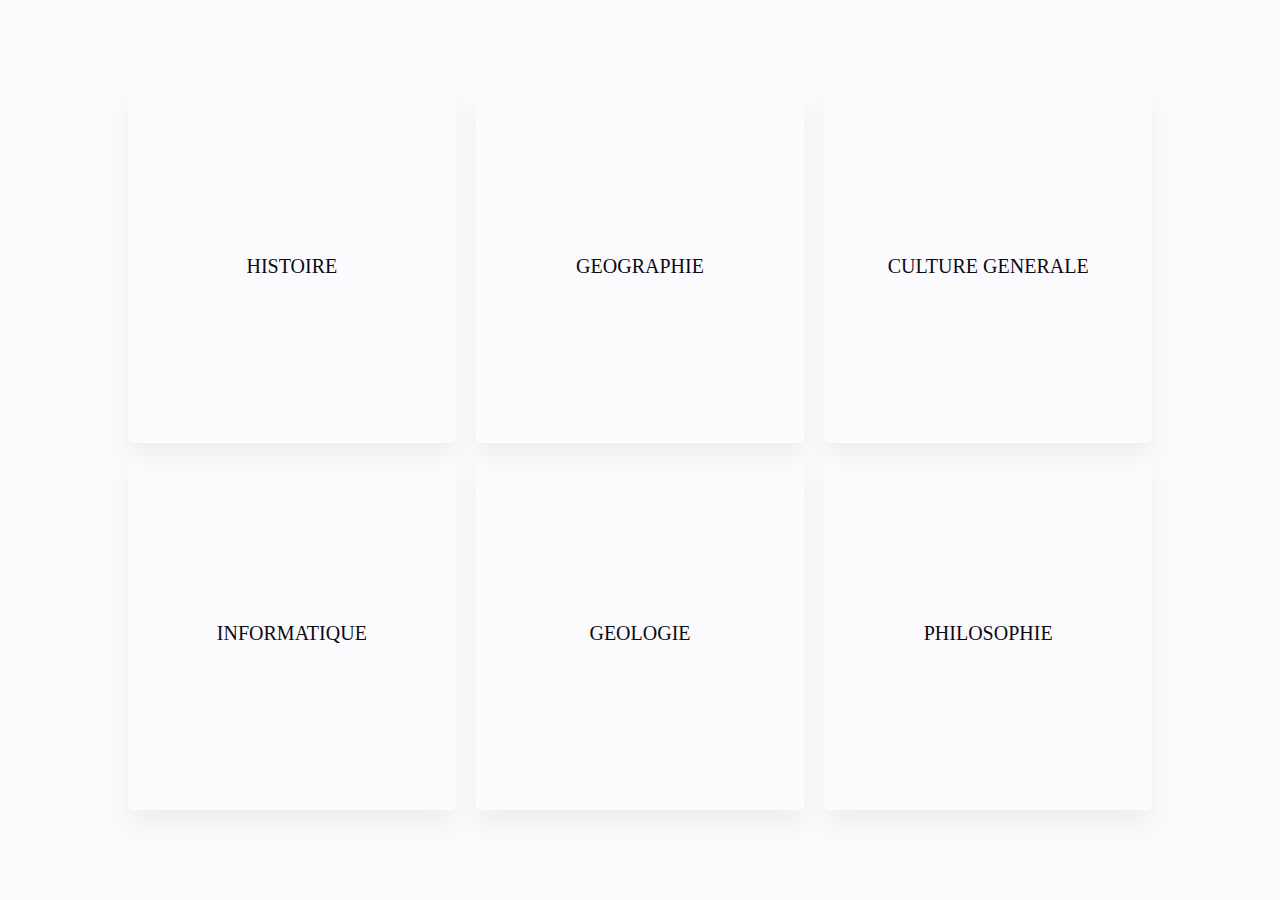
<file: Quiz-js-Advanced-main/Quiz-js-Advanced-main/ChoixQuiz/index.html>
<!DOCTYPE html>
<html lang="en">
<head>
    <meta charset="UTF-8">
    <meta name="viewport" content="width=device-width, initial-scale=1.0">

    <title>choixQuiz</title>

    <!-- Liens vers les styles -> Utilisation du css -->
    <link rel="stylesheet" href="./styles/style.css">
    <link rel="stylesheet" href="./styles/responsive.css">


    <!--font family-->
    <link rel="import" href="https://www.frontendmentor.io/pro?ref=style-guide">
    <link rel="preconnect" href="https://fonts.googleapis.com">
    <link rel="preconnect" href="https://fonts.gstatic.com" crossorigin>

</head>
<!-- Corps du site web (Ce qui apparait sur la page)-->
<body>
    <div class="choixQuiz" id="Quiz">
        <div class="gridElement">
            <span id="histoire"><a href="../histoireQuiz/index.html">HISTOIRE</a></span>
        </div>
        <div class="gridElement">
            <span><a href="../geographieQuiz/index.html">GEOGRAPHIE</a></span>
        </div>
        <div class="gridElement">
            <span><a href="../cultureGeneraleQuiz/index.html">CULTURE GENERALE</a></span>
        </div>
        <div class="gridElement">
            <span><a href="../informatiqueQuiz/index.html">INFORMATIQUE</a></span>
        </div>
        <div class="gridElement">
            <span><a href="../geologieQuiz/index.html">GEOLOGIE</a></span>
        </div>
        <div class="gridElement">
            <span><a href="../philosophiequiz/index.html">PHILOSOPHIE</a></span>
        </div>
    </div>
</body>
</html>
</file>
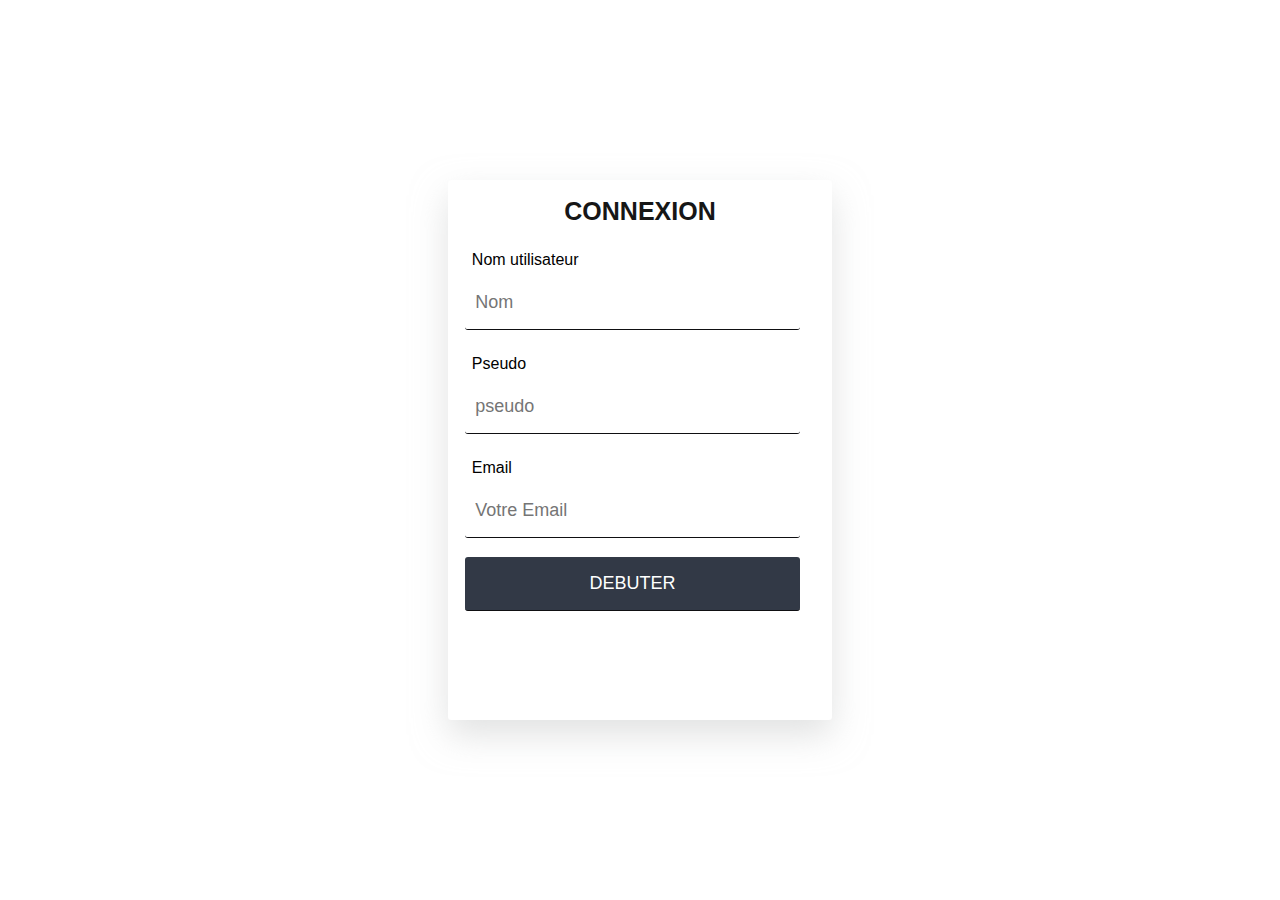
<file: Quiz-js-Advanced-main/Quiz-js-Advanced-main/Connexion/index.html>
<!-- Site web
    Name : Quiz-Training-H-G-C
    Author : SINGO Yao Dieu Donné
    Date : 11/07/2024-->

<!DOCTYPE html>

<html lang="en">
    <!-- En tête du site web -->
    <head>
        <!-- Les metas -->
        <meta charset="UTF-8">
        <meta name="viewport" content="width=device-width, initial-scale=1.0">

        <!-- Titre du site -->
        <title>Quiz-Training-H-G-C</title>

        <!-- Liens vers les styles -> Utilisation du css -->
        <link rel="stylesheet" href="styles/style.css">
        <link rel="stylesheet" href="styles/responsive.css">

        <!-- Lien vers les scripts -->
        <script src="scripts/app.js" defer></script>

         <!--font family-->
         <link rel="import" href="https://www.frontendmentor.io/pro?ref=style-guide">
         <link rel="preconnect" href="https://fonts.googleapis.com">
         <link rel="preconnect" href="https://fonts.gstatic.com" crossorigin>

    </head>
    <!-- Corps du site web (Ce qui apparait à utilisateur) -->
    <body>
        <div class="form">
            <form method="post" id="formulaire" name="formulaire">
                <h1>CONNEXION</h1>
                <div class="input">
                    <label for="utilisateur">Nom utilisateur</label>
                    <input type="text" name="utilisateur" id="utilisateur" placeholder="Nom">
                    <span id="nameError"></span>
                </div>
                <div class="input">
                    <label for="input">Pseudo</label>
                    <input type="text" name="pseudo" id="pseudo" placeholder="pseudo">
                    <span id="pseudoError"></span>
                </div>
                <div class="input">
                    <label for="email">Email</label>
                    <input type="email" name="email" placeholder="Votre Email" id="email">
                    <span id="emailError"></span>
                </div>
                <div class="input">
                    <input type="button" name="Debuter" value="DEBUTER" id="debuter" onclick="validerForm()">
                </div>
            </form>
            <div class="page" id="page">
                <div class="button"><a href="../ChoixQuiz/index.html">Debuter</a></div>
                <div class="button"><a href="#">Annuler</a></div>
            </div>
        </div>
        
    </body>
</html>
</file>
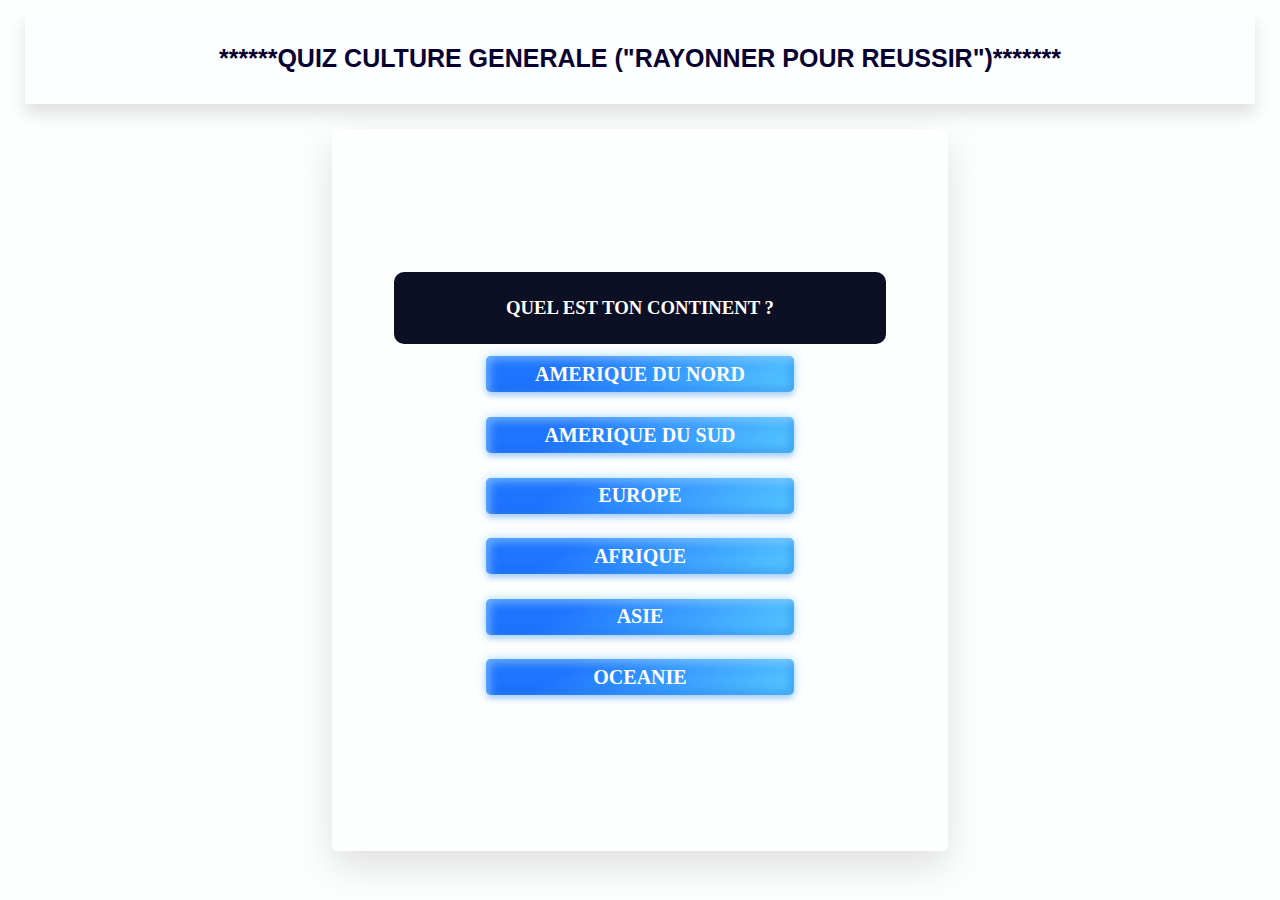
<file: Quiz-js-Advanced-main/Quiz-js-Advanced-main/cultureGeneraleQuiz/index.html>
<!DOCTYPE html>
<html lang="en">
<head>
    <meta charset="UTF-8">
    <meta name="viewport" content="width=device-width, initial-scale=1.0">

    <title>cultureGeneraleQuiz</title>

    <!-- Liens vers les styles -> Utilisation du css -->
    <link rel="stylesheet" href="./styles/style.css">
    <link rel="stylesheet" href="./styles/responsive.css">

    <!-- Lien vers les scripts -->
    <script src="./scripts/app.js" defer></script>

    <!--font family-->
    <link rel="import" href="https://www.frontendmentor.io/pro?ref=style-guide">
    <link rel="preconnect" href="https://fonts.googleapis.com">

</head>
<!-- Corps du site web (Ce qui apparait sur la page)-->
<body>
    <div class="container">
        <div class="cultureGenerale" id="QuizcultureGenerale">
            <h2>******QUIZ CULTURE GENERALE ("RAYONNER POUR REUSSIR")*******</h2>
            <div class="choixcontinent" id="choixcontinent" id="page">
                <h3>QUEL EST TON CONTINENT ?</h3>
                <div>
                   <span id="AmeriqueNord" class="AmeriqueNord">AMERIQUE DU NORD</span>
                </div>
                <div>
                    <span id="AmeriqueSud" class="AmeriqueSud">AMERIQUE DU SUD</span>
                 </div>
                 <div>
                    <span id="Europe" class="Europe">EUROPE</span>
                 </div>
                 <div>
                    <span id="Afrique" class="Afrique">AFRIQUE</span>
                 </div>
                 <div>
                    <span id="Asie" class="Asie">ASIE</span>
                 </div>
                 <div>
                    <span id="oceanie" class="oceanie">OCEANIE</span>
                 </div>
            </div>
            <div class="questionReponse" id="questionReponse">
                <button class="button1">
                    <span>SCORE :</span>
                    <span id="score">00</span>
                </button>
                <h4 id="question"></h4>
                <div>
                    <span class="answers" data-number="1"></span>
                </div>
                <div>
                    <span class="answers"  data-number="2"></span>
                </div>
                <div>
                    <span class="answers" data-number="3"></span>
                </div>
                <div>
                    <span class="answers" data-number="4"></span>
                </div>
                <div id="ReprendreSuiv">
                    <button class="button" id="clear" >Réinitialisé</button>
                    <button class="button" id="submit" >Suivant</button>
                </div>
            </div>
        </div>
    </div>
</body>
</html>
</file>
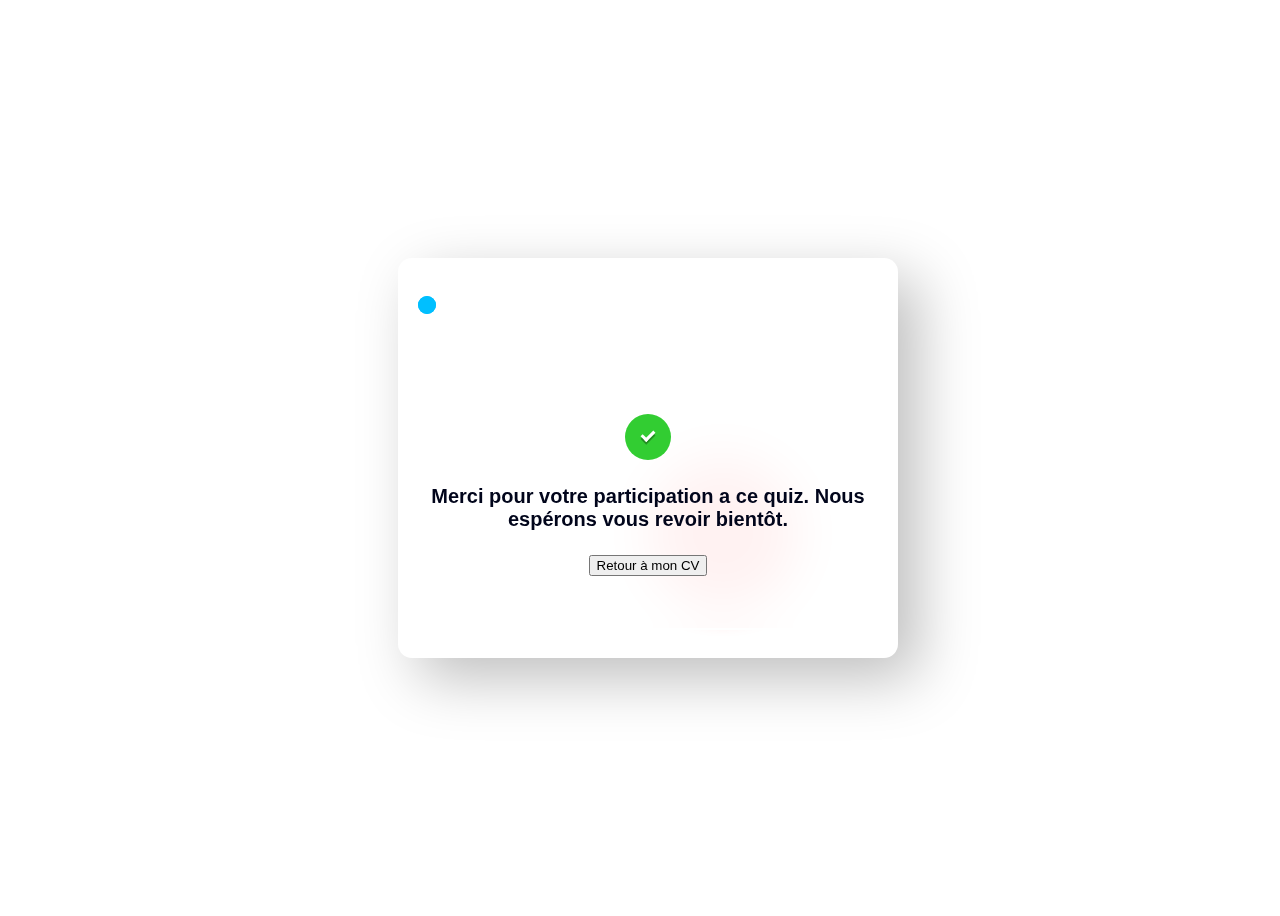
<file: Quiz-js-Advanced-main/Quiz-js-Advanced-main/finpage/index.html>
<!-- Site web
    Name : Quiz-Training-H-G-C
    Author : SINGO Yao Dieu Donné
    Date : 11/07/2024-->

<!DOCTYPE html>

<html lang="en">
<!-- En tête du site web -->

<head>
    <!-- Les metas -->
    <meta charset="UTF-8">
    <meta name="viewport" content="width=device-width, initial-scale=1.0">

    <!-- Titre du site -->
    <title>Mon cv</title>

    <!-- Liens vers les styles -> Utilisation du css -->
    <link rel="stylesheet" href="css/index.css">
    <link rel="stylesheet" href="css/responsive.css">

    <!--font family-->
    <link rel="import" href="https://www.frontendmentor.io/pro?ref=style-guide">
    <link rel="preconnect" href="https://fonts.googleapis.com">
    <link rel="preconnect" href="https://fonts.gstatic.com" crossorigin>

</head>
<!-- Corps du site web (Ce qui apparait à utilisateur) -->

<body>
    <div class="card">
        <div class="bg">
            <div class="title"></div>
            <div class="sucess">
                <label class="container">
                    <input type="checkbox" checked="checked">
                    <div class="checkmark"></div>
                </label>
                <p>Merci pour votre participation a ce quiz. Nous espérons vous revoir bientôt.</p>
                 <button id="returnButton">Retour à mon CV</button>
            </div>
        </div>
        <div class="blob"></div>
    </div>
    <script>
        // Redirect to CV site when the button is clicked
        document.getElementById("returnButton").addEventListener("click", function() {
            window.location.href = "file:///C:/Users/HASSEN/web1/Portfolio-main/Portfolio-main/index.html";  // Replace with your actual CV site URL
        });
    </script>
</body>

</html>
</file>
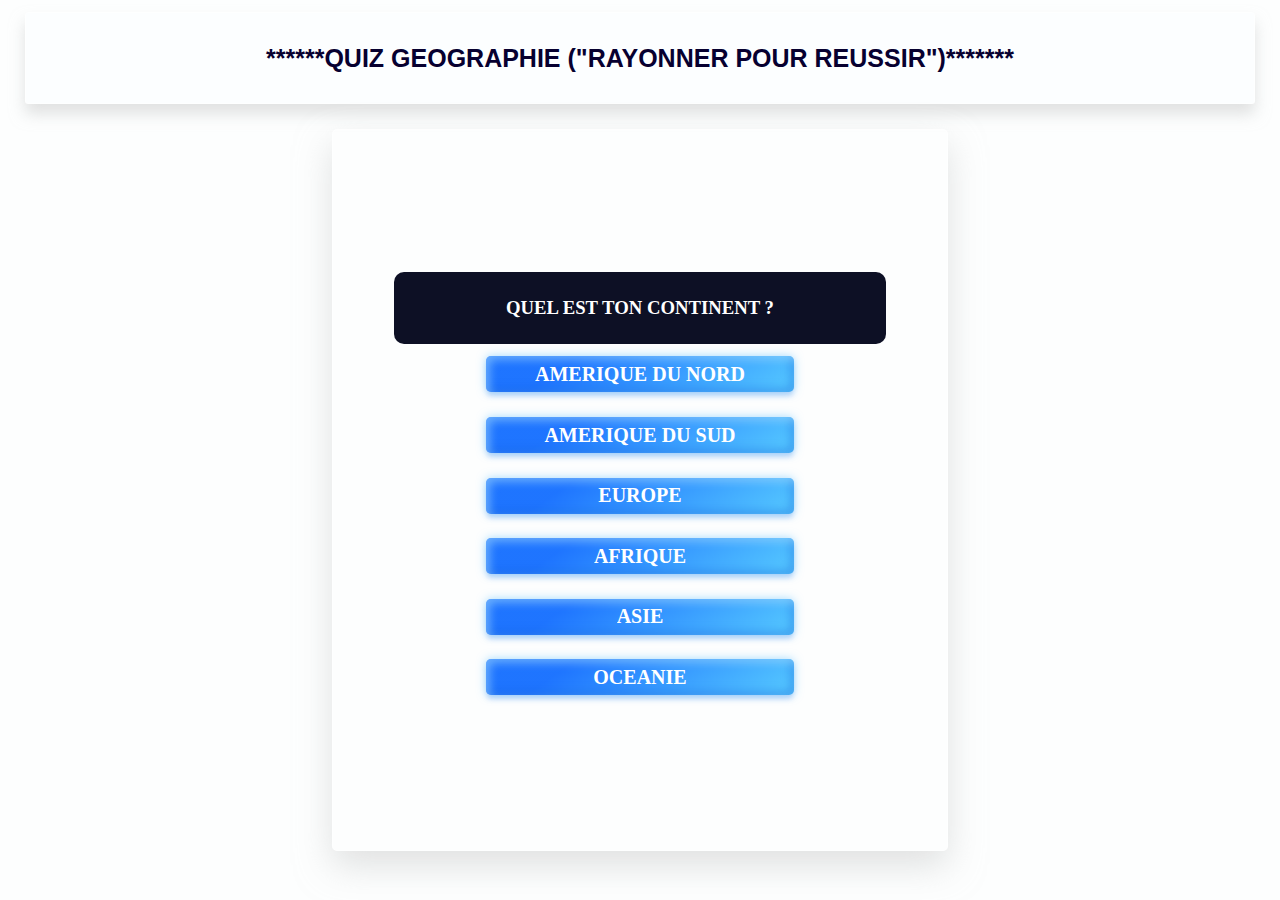
<file: Quiz-js-Advanced-main/Quiz-js-Advanced-main/geographieQuiz/index.html>
<!DOCTYPE html>
<html lang="en">
<head>
    <meta charset="UTF-8">
    <meta name="viewport" content="width=device-width, initial-scale=1.0">

    <title>geographieQuiz</title>

    <!-- Liens vers les styles -> Utilisation du css -->
    <link rel="stylesheet" href="./styles/style.css">
    <link rel="stylesheet" href="./styles/responsive.css">

    <!-- Lien vers les scripts -->
    <script src="./scripts/app.js" defer></script>

    <!--font family-->
    <link rel="import" href="https://www.frontendmentor.io/pro?ref=style-guide">
    <link rel="preconnect" href="https://fonts.googleapis.com">

</head>
<!-- Corps du site web (Ce qui apparait sur la page)-->
<body>
    <div class="container">
        <div class="geographie" id="Quizgeographie">
            <h2>******QUIZ GEOGRAPHIE ("RAYONNER POUR REUSSIR")*******</h2>
            <div class="choixcontinent" id="choixcontinent" id="page">
                <h3>QUEL EST TON CONTINENT ?</h3>
                <div>
                   <span id="AmeriqueNord" class="AmeriqueNord">AMERIQUE DU NORD</span>
                </div>
                <div>
                    <span id="AmeriqueSud" class="AmeriqueSud">AMERIQUE DU SUD</span>
                 </div>
                 <div>
                    <span id="Europe" class="Europe">EUROPE</span>
                 </div>
                 <div>
                    <span id="Afrique" class="Afrique">AFRIQUE</span>
                 </div>
                 <div>
                    <span id="Asie" class="Asie">ASIE</span>
                 </div>
                 <div>
                    <span id="oceanie" class="oceanie">OCEANIE</span>
                 </div>
            </div>
            <div class="questionReponse" id="questionReponse">
                <button class="button1">
                    <span>SCORE :</span>
                    <span id="score">00</span>
                </button>
                <h4 id="question"></h4>
                <div>
                    <span class="answers" data-number="1"></span>
                </div>
                <div>
                    <span class="answers"  data-number="2"></span>
                </div>
                <div>
                    <span class="answers" data-number="3"></span>
                </div>
                <div>
                    <span class="answers" data-number="4"></span>
                </div>
                <div id="ReprendreSuiv">
                    <button class="button" id="clear" >Réinitialisé</button>
                    <button class="button" id="submit" >Suivant</button>
                </div>
            </div>
        </div>
    </div>
</body>
</html>
</file>
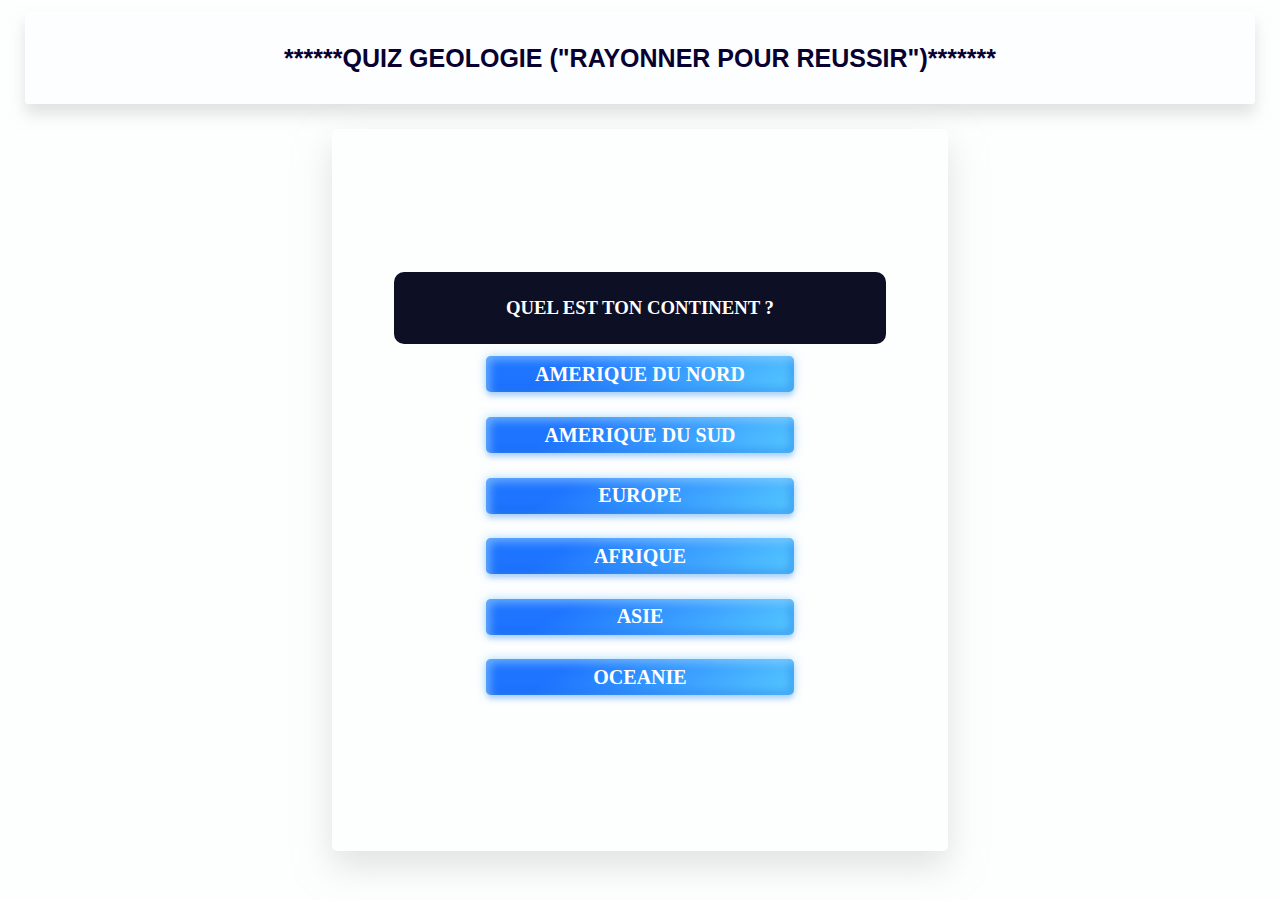
<file: Quiz-js-Advanced-main/Quiz-js-Advanced-main/geologieQuiz/index.html>
<!DOCTYPE html>
<html lang="en">
<head>
    <meta charset="UTF-8">
    <meta name="viewport" content="width=device-width, initial-scale=1.0">

    <title>geologie</title>

    <!-- Liens vers les styles -> Utilisation du css -->
    <link rel="stylesheet" href="./styles/style.css">
    <link rel="stylesheet" href="./styles/responsive.css">

    <!-- Lien vers les scripts -->
    <script src="./scripts/app.js" defer></script>

    <!--font family-->
    <link rel="import" href="https://www.frontendmentor.io/pro?ref=style-guide">
    <link rel="preconnect" href="https://fonts.googleapis.com">

</head>
<!-- Corps du site web (Ce qui apparait sur la page)-->
<body>
    <div class="container">
        <div class="geologie" id="Quizgeologie">
            <h2>******QUIZ GEOLOGIE ("RAYONNER POUR REUSSIR")*******</h2>
            <div class="choixcontinent" id="choixcontinent" id="page">
                <h3>QUEL EST TON CONTINENT ?</h3>
                <div>
                   <span id="AmeriqueNord" class="AmeriqueNord">AMERIQUE DU NORD</span>
                </div>
                <div>
                    <span id="AmeriqueSud" class="AmeriqueSud">AMERIQUE DU SUD</span>
                 </div>
                 <div>
                    <span id="Europe" class="Europe">EUROPE</span>
                 </div>
                 <div>
                    <span id="Afrique" class="Afrique">AFRIQUE</span>
                 </div>
                 <div>
                    <span id="Asie" class="Asie">ASIE</span>
                 </div>
                 <div>
                    <span id="oceanie" class="oceanie">OCEANIE</span>
                 </div>
            </div>
            <div class="questionReponse" id="questionReponse">
                <button class="button1">
                    <span>SCORE :</span>
                    <span id="score">00</span>
                </button>
                <h4 id="question"></h4>
                <div>
                    <span class="answers" data-number="1"></span>
                </div>
                <div>
                    <span class="answers"  data-number="2"></span>
                </div>
                <div>
                    <span class="answers" data-number="3"></span>
                </div>
                <div>
                    <span class="answers" data-number="4"></span>
                </div>
                <div id="ReprendreSuiv">
                    <button class="button" id="clear" >Réinitialisé</button>
                    <button class="button" id="submit" >Suivant</button>
                </div>
            </div>
        </div>
    </div>
</body>
</html>
</file>
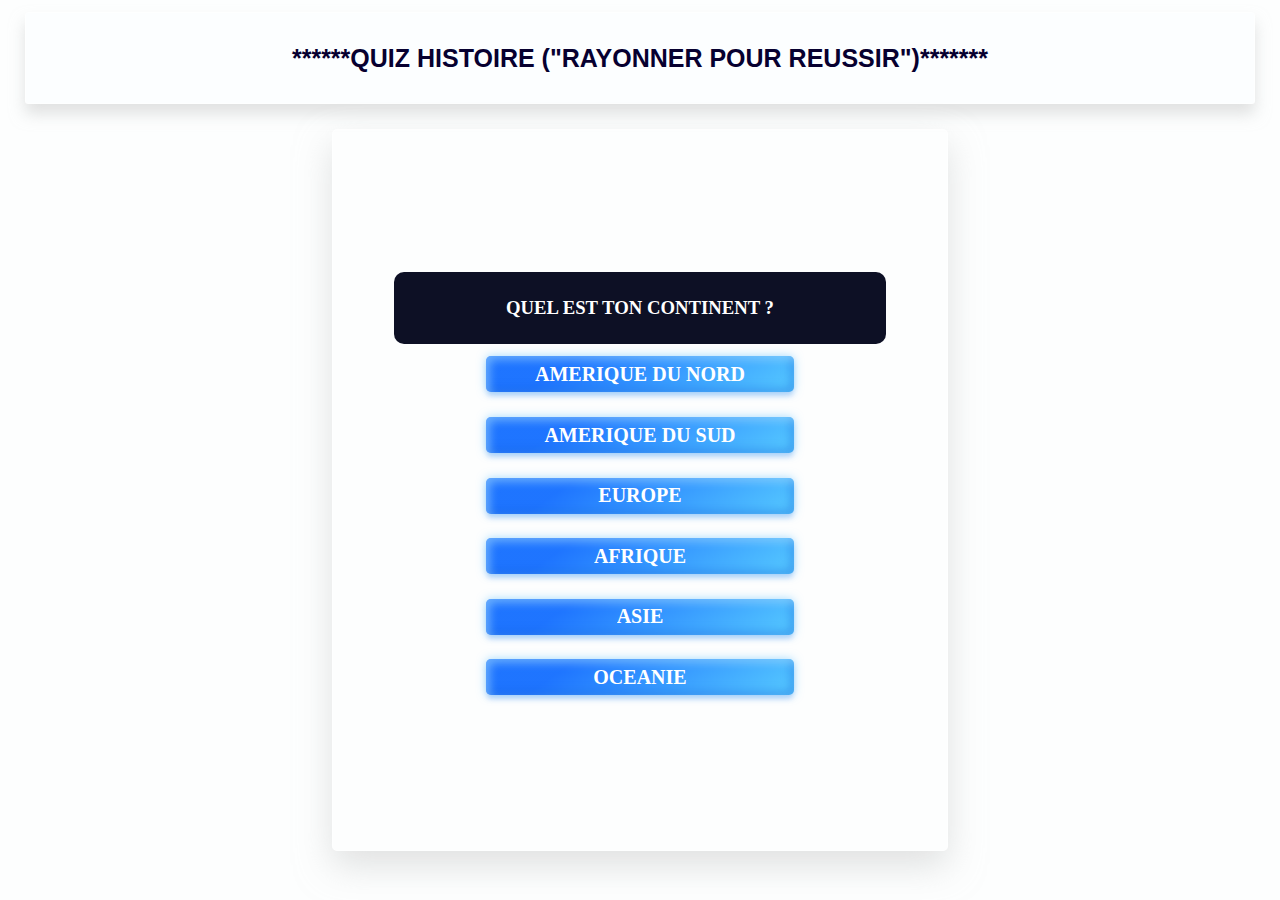
<file: Quiz-js-Advanced-main/Quiz-js-Advanced-main/histoireQuiz/index.html>
<!DOCTYPE html>
<html lang="en">
<head>
    <meta charset="UTF-8">
    <meta name="viewport" content="width=device-width, initial-scale=1.0">

    <title>histoireQuiz</title>

    <!-- Liens vers les styles -> Utilisation du css -->
    <link rel="stylesheet" href="./styles/style.css">
    <link rel="stylesheet" href="./styles/responsive.css">

    <!-- Lien vers les scripts -->
    <script src="./scripts/app.js" defer></script>

    <!--font family-->
    <link rel="import" href="https://www.frontendmentor.io/pro?ref=style-guide">
    <link rel="preconnect" href="https://fonts.googleapis.com">

</head>
<!-- Corps du site web (Ce qui apparait sur la page)-->
<body>
    <div class="container">
        <div class="histoire" id="Quizhistoire">
            <h2>******QUIZ HISTOIRE ("RAYONNER POUR REUSSIR")*******</h2>
            <div class="choixcontinent" id="choixcontinent" id="page">
                <h3>QUEL EST TON CONTINENT ?</h3>
                <div>
                   <span id="AmeriqueNord" class="AmeriqueNord">AMERIQUE DU NORD</span>
                </div>
                <div>
                    <span id="AmeriqueSud" class="AmeriqueSud">AMERIQUE DU SUD</span>
                 </div>
                 <div>
                    <span id="Europe" class="Europe">EUROPE</span>
                 </div>
                 <div>
                    <span id="Afrique" class="Afrique">AFRIQUE</span>
                 </div>
                 <div>
                    <span id="Asie" class="Asie">ASIE</span>
                 </div>
                 <div>
                    <span id="oceanie" class="oceanie">OCEANIE</span>
                 </div>
            </div>
            <div class="questionReponse" id="questionReponse">
                <button class="button1">
                    <span>SCORE :</span>
                    <span id="score">00</span>
                </button>
                <h4 id="question"></h4>
                <div>
                    <span class="answers" data-number="1"></span>
                </div>
                <div>
                    <span class="answers"  data-number="2"></span>
                </div>
                <div>
                    <span class="answers" data-number="3"></span>
                </div>
                <div>
                    <span class="answers" data-number="4"></span>
                </div>
                <div id="ReprendreSuiv">
                    <button class="button" id="clear" >Réinitialisé</button>
                    <button class="button" id="submit" >Suivant</button>
                </div>
            </div>
        </div>
    </div>
</body>
</html>
</file>
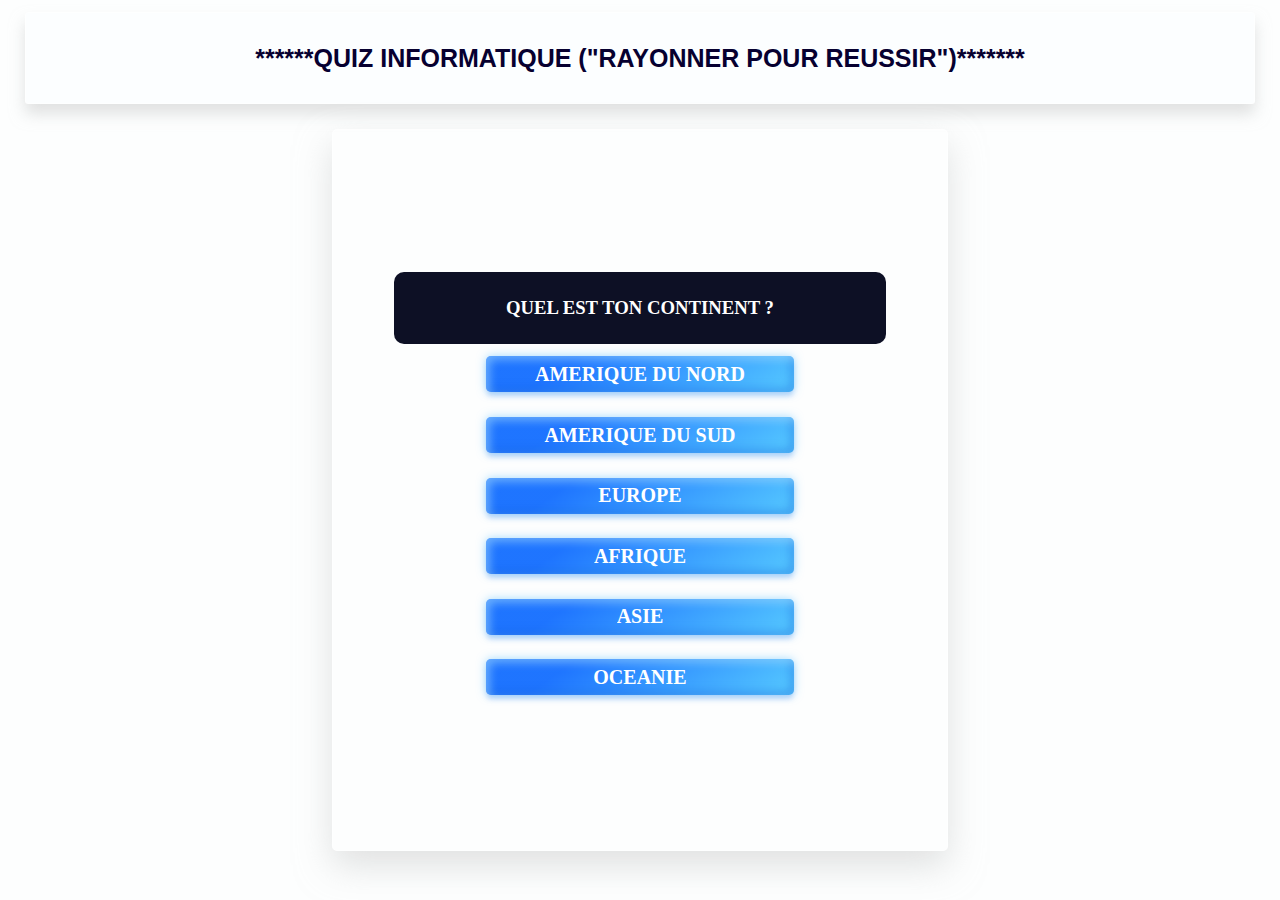
<file: Quiz-js-Advanced-main/Quiz-js-Advanced-main/informatiqueQuiz/index.html>
<!DOCTYPE html>
<html lang="en">
<head>
    <meta charset="UTF-8">
    <meta name="viewport" content="width=device-width, initial-scale=1.0">

    <title>informatiqueQuiz</title>

    <!-- Liens vers les styles -> Utilisation du css -->
    <link rel="stylesheet" href="./styles/style.css">
    <link rel="stylesheet" href="./styles/responsive.css">

    <!-- Lien vers les scripts -->
    <script src="./scripts/app.js" defer></script>

    <!--font family-->
    <link rel="import" href="https://www.frontendmentor.io/pro?ref=style-guide">
    <link rel="preconnect" href="https://fonts.googleapis.com">

</head>
<!-- Corps du site web (Ce qui apparait sur la page)-->
<body>
    <div class="container">
        <div class="informatique" id="Quizinformatique">
            <h2>******QUIZ INFORMATIQUE ("RAYONNER POUR REUSSIR")*******</h2>
            <div class="choixcontinent" id="choixcontinent" id="page">
                <h3>QUEL EST TON CONTINENT ?</h3>
                <div>
                   <span id="AmeriqueNord" class="AmeriqueNord">AMERIQUE DU NORD</span>
                </div>
                <div>
                    <span id="AmeriqueSud" class="AmeriqueSud">AMERIQUE DU SUD</span>
                 </div>
                 <div>
                    <span id="Europe" class="Europe">EUROPE</span>
                 </div>
                 <div>
                    <span id="Afrique" class="Afrique">AFRIQUE</span>
                 </div>
                 <div>
                    <span id="Asie" class="Asie">ASIE</span>
                 </div>
                 <div>
                    <span id="oceanie" class="oceanie">OCEANIE</span>
                 </div>
            </div>
            <div class="questionReponse" id="questionReponse">
                <button class="button1">
                    <span>SCORE :</span>
                    <span id="score">00</span>
                </button>
                <h4 id="question"></h4>
                <div>
                    <span class="answers" data-number="1"></span>
                </div>
                <div>
                    <span class="answers"  data-number="2"></span>
                </div>
                <div>
                    <span class="answers" data-number="3"></span>
                </div>
                <div>
                    <span class="answers" data-number="4"></span>
                </div>
                <div id="ReprendreSuiv">
                    <button class="button" id="clear" >Réinitialisé</button>
                    <button class="button" id="submit" >Suivant</button>
                </div>
            </div>
        </div>
    </div>
</body>
</html>
</file>
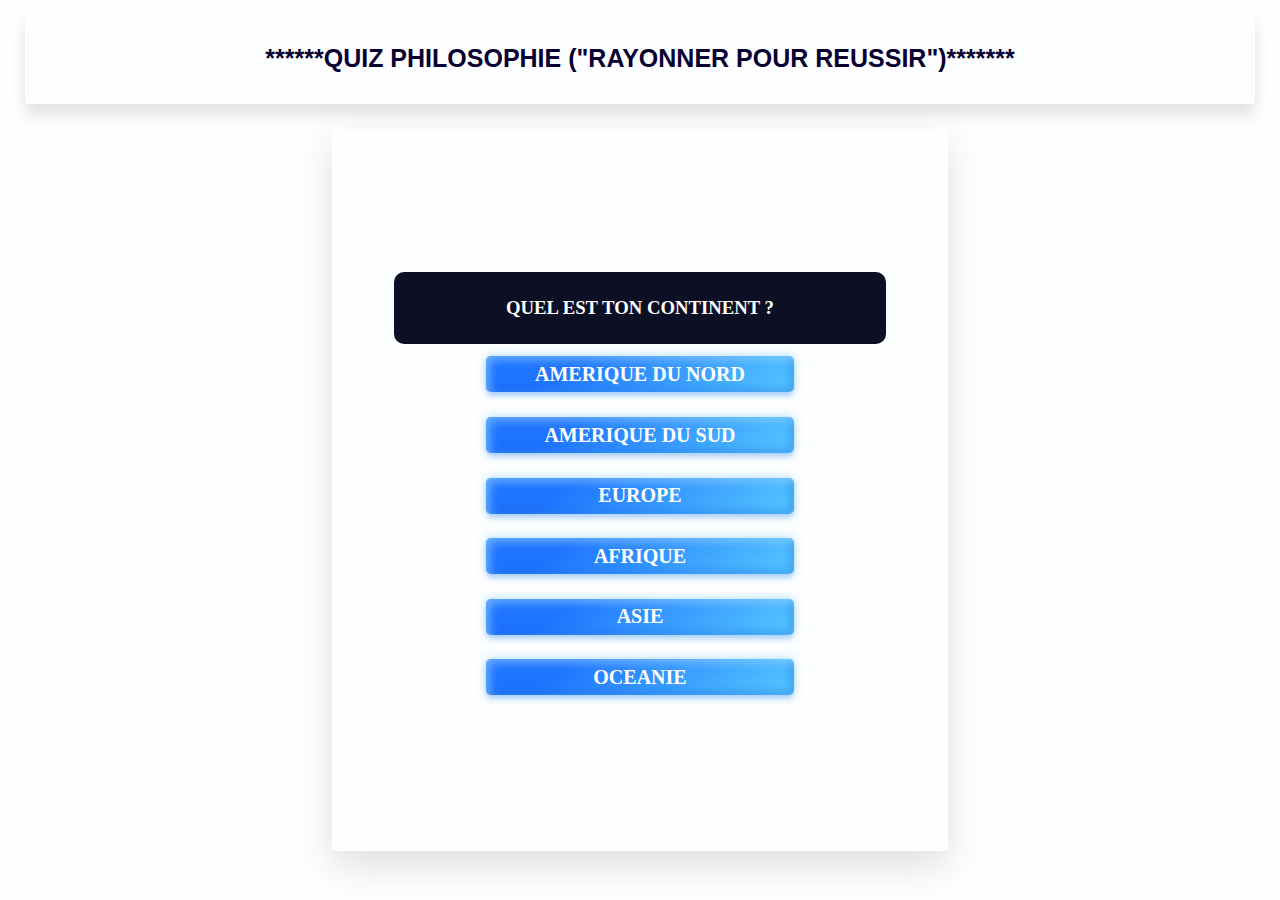
<file: Quiz-js-Advanced-main/Quiz-js-Advanced-main/philosophiequiz/index.html>
<!DOCTYPE html>
<html lang="en">
<head>
    <meta charset="UTF-8">
    <meta name="viewport" content="width=device-width, initial-scale=1.0">

    <title>pilosophieQuiz</title>

    <!-- Liens vers les styles -> Utilisation du css -->
    <link rel="stylesheet" href="./styles/style.css">
    <link rel="stylesheet" href="./styles/responsive.css">

    <!-- Lien vers les scripts -->
    <script src="./scripts/app.js" defer></script>

    <!--font family-->
    <link rel="import" href="https://www.frontendmentor.io/pro?ref=style-guide">
    <link rel="preconnect" href="https://fonts.googleapis.com">

</head>
<!-- Corps du site web (Ce qui apparait sur la page)-->
<body>
    <div class="container">
        <div class="philosophie" id="Quizphilosophie">
            <h2>******QUIZ PHILOSOPHIE ("RAYONNER POUR REUSSIR")*******</h2>
            <div class="choixcontinent" id="choixcontinent" id="page">
                <h3>QUEL EST TON CONTINENT ?</h3>
                <div>
                   <span id="AmeriqueNord" class="AmeriqueNord">AMERIQUE DU NORD</span>
                </div>
                <div>
                    <span id="AmeriqueSud" class="AmeriqueSud">AMERIQUE DU SUD</span>
                 </div>
                 <div>
                    <span id="Europe" class="Europe">EUROPE</span>
                 </div>
                 <div>
                    <span id="Afrique" class="Afrique">AFRIQUE</span>
                 </div>
                 <div>
                    <span id="Asie" class="Asie">ASIE</span>
                 </div>
                 <div>
                    <span id="oceanie" class="oceanie">OCEANIE</span>
                 </div>
            </div>
            <div class="questionReponse" id="questionReponse">
                <button class="button1">
                    <span>SCORE :</span>
                    <span id="score">00</span>
                </button>
                <h4 id="question"></h4>
                <div>
                    <span class="answers" data-number="1"></span>
                </div>
                <div>
                    <span class="answers"  data-number="2"></span>
                </div>
                <div>
                    <span class="answers" data-number="3"></span>
                </div>
                <div>
                    <span class="answers" data-number="4"></span>
                </div>
                <div id="ReprendreSuiv">
                    <button class="button" id="clear" >Réinitialisé</button>
                    <button class="button" id="submit" >Suivant</button>
                </div>
            </div>
        </div>
    </div>
</body>
</html>
</file>
<file: Quiz-js-Advanced-main/Quiz-js-Advanced-main/ChoixQuiz/styles/style.css>
/* CHOIX DE QUIZ */

body
{
    background-color: #fafbfd;
}
/* Déclaration des variables de couleurs */
:root{
    --bg-color: #1f242d;
    --second-bg-color: #323946;
    --third-bg-color: #e6e6f9;
    --text-color: #fff;
    --main-color: #0ef;
}

/* Style pour les éléments avec la classe choixQuiz et l'id Quiz : position absolue, taille, centrage, couleur de fond, bordure arrondie, disposition en grille, affichage par défaut */
.choixQuiz, #Quiz {
    position: absolute;
    width: 80vw;
    height: 80vh;
    top: 50%;
    left: 50%;
    transform: translate(-50%, -50%);
    background-color: #fcfdfe00;
    border-radius: 5px;
    display: grid;
    grid-template-columns: repeat(3, 1fr);
    grid-template-rows: repeat(2, 2fr);
    gap: 2%;
}

/* Style pour les éléments avec la classe gridElement : couleur de fond en dégradé, bordure arrondie, centrage du texte, taille de la police, couleur du texte, curseur */
.gridElement {
    border-radius: 5px;
    align-items: center;
    text-align: center;
    justify-content: center;
    display: flex;
    font-size: 20px;
    color: #fdfafa;
    cursor: pointer;
    background-color: #ffffff33;
    border-radius: 5px;
    box-shadow: 0 15px 25px #0000000d;
    border: 1px solid #ffffff40;
    border-top: 1px solid #ffffff80;
    border-left: 1px solid #ffffff80;
    border-bottom: 1px solid #ffffff80;
    border-right: 1px solid #ffffff80;
}

/* Style pour les éléments gridElement au survol : couleur de fond */
.gridElement:hover {
    background-color: #f2f6f95f;
}

/* Style pour les liens dans les éléments span : pas de décoration de texte, couleur du texte */
span a {
    text-decoration: none;
    color: #0c0914;
}

/* Style pour les liens dans les éléments span au survol : couleur du texte */
span a:hover {
    color: rgb(5, 13, 51);
}
</file>
<file: Quiz-js-Advanced-main/Quiz-js-Advanced-main/ChoixQuiz/styles/responsive.css>
@media screen and (max-width:768px) {
    .choixQuiz, #Quiz{
        display: grid;
        grid-template-columns: repeat(1, 1fr);
        grid-template-rows: repeat(6, 2fr);
        gap: 2%;
    }
}
</file>
<file: Quiz-js-Advanced-main/Quiz-js-Advanced-main/Connexion/styles/style.css>
/* STYLE DE LA PAGE WEB */

/* Réinitialisation des marges, du padding, et de la boîte de dimensionnement pour tous les éléments */
*{
    margin: 0;
    padding: 0;
    box-sizing: border-box;
    text-decoration: none;
    border: none;
    outline: none;
    font-family:Arial, Helvetica, sans-serif ;
}

/* Déclaration des variables de couleurs */
:root{
    --bg-color: #1f242d;
    --second-bg-color: #323946;
    --third-bg-color: #e6e6f9;
    --text-color: #fff;
    --main-color: #0ef;
}

/* Style pour le corps de la page : couleur de fond et désactivation du débordement */
body {
    background-color: #fffffff2;
    overflow: hidden;
    box-sizing: border-box;
    width: 100%;
    height: 100vh;
}

.form{
    position: absolute;
    width: 100%;
    height: 100vh;
    display: flex;
    align-items: center;
    justify-content: center;
}

/* Style pour le formulaire : position absolue, centrage, taille, couleur de fond, bordure arrondie, animation */
form {
    padding: 5px;
    width: 30%;
    height: 60vh;
    background-color: var(--text-color);
    border-radius: 3px;
    border: 2px solid #ffffff40;
    border-top: 1px solid #ffffff80;
    border-left: 1px solid #ffffff80;
    border-bottom: 1px solid #ffffff80;
    border-right: 1px solid #ffffff80;
    box-shadow: 0px 15px 35px #c8c9ca8a;
    animation: my-anime 2s;
}

/* Style pour les éléments d'entrée : disposition en colonne, taille, boîte de dimensionnement, marges */
.input {
    display: flex;
    flex-direction: column;
    width: 90%;
    box-sizing: border-box;
    margin: 5% 3%;
}

/* Style pour les éléments span : couleur du texte et alignement */
span {
    color: #fb0606;
    text-align: left;
}

/* Style pour les titres h1 : marges, couleur du texte, taille de la police, police */
h1 {
    margin: 3% 2%;
    color: rgb(22, 22, 22);
    font-size: 25px;
    font-family:Arial, Helvetica, sans-serif;
    text-align: center;
}

/* Style pour les étiquettes de formulaire : alignement du texte, marges, police */
label {
    text-align: left;
    margin: 2% 2%;
    font-family: Arial, Helvetica, sans-serif;
}

/* Style pour les champs de formulaire : hauteur, bordure, couleur du texte, bordure arrondie, padding, taille de la police, police, couleur de fond */
input {
    height: 6vh;
    border-bottom: 1px solid rgb(15, 15, 18);
    color: #13161b;
    border-radius: 3px;
    padding: 0% 3%;
    font-size: 18px;
    font-family: Arial, Helvetica, sans-serif;
    background-color: 1px solid #000;
}

/* Style pour les boutons de type input : couleur de fond, couleur du texte */
#debuter{
    background-color: var(--second-bg-color);
    color: var(--text-color);
}

/* Style pour les boutons de type input au survol : couleur de fond et du texte */
#debuter:hover {
    background-color: rgb(126, 2, 171);
    color: #fff;
    font-weight: 700;
}

/* Animation pour le formulaire */
@keyframes my-anime {
    0% {
        transform: translateY(-100px);
    }
    100%{
        transform: translateY(0px);
    }
}

/*Style de la page de debut*/
.page
{
    position: absolute;
    padding: 5px;
    align-items: center;
    justify-content: center;
    text-align: center;
    display: none;
}

/* BUTTONS */
.button {
    font-size: 1.8rem;
    padding: 1rem 0;
    width: 20rem;
    text-align: center;
    border: 0.1rem solid #56a5eb;
    margin-bottom: 1rem;
    text-decoration: none;
    background-color: white;
}
  
.button:hover {
    cursor: pointer;
    box-shadow: 0 0.4rem 1.4rem 0 rgba(86, 185, 235, 0.5);
    transform: translateY(-0.1rem);
    transition: transform 150ms;
}
  
.button[disabled]:hover {
    cursor: not-allowed;
    box-shadow: none;
    transform: none;
}

/*Lien*/
a{
    text-decoration: none;
    color: #56a5eb;
}
</file>
<file: Quiz-js-Advanced-main/Quiz-js-Advanced-main/Connexion/styles/responsive.css>
@media screen and (max-width: 768px) {
    form{
        width: 95%;
        height: 60vh;
    }
    body{
        margin: 0%;
        padding: 0%;
    }
}
</file>
<file: Quiz-js-Advanced-main/Quiz-js-Advanced-main/cultureGeneraleQuiz/styles/style.css>
/* STYLE DE LA PARTIE QUIZ */
* {
    overflow: hidden;
    margin: 0;
    padding: 0;
}

/* Déclaration des variables de couleurs */
:root {
    --bg-color: #1f242d;
    --second-bg-color: #323946;
    --third-bg-color: #e6e6f9;
    --text-color: #fff;
    --main-color: #0ef;
}

/* Style pour les éléments avec la classe histoire : centrage du texte, disposition en colonne, couleur du texte, couleur de fond, taille, affichage par défaut */
.cultureGenerale {
    display: flex;
    align-items: center;
    justify-content: center;
    text-align: center;
    flex-direction: column;
    color: #070030;
    background-color: #fdfefe;
    width: 100vw;
    height: 100vh;
    overflow: hidden;
    box-sizing: border-box;
    padding: 2%;
}

/* Style pour les titres h2 : couleur de fond, marges, taille, centrage du texte, police */
h2 {
    border-radius: 3px;
    border: 2px solid #ffffff40;
    border-top: 1px solid #ffffff80;
    border-left: 1px solid #ffffff80;
    border-bottom: 1px solid #ffffff80;
    border-right: 1px solid #ffffff80;
    box-shadow: 0px 10px 15px #c8c9ca8a;
    background-color: #fcfeff;
    width: 100%;
    margin: 2% 1%;
    margin-top: -3%;
    height: 10vh;
    display: flex;
    align-items: center;
    justify-content: center;
    text-align: center;
    font-family: Arial, Helvetica, sans-serif;
    font-size: 25px;
}

/* Style pour les éléments avec la classe choixcontinent : centrage du texte, disposition en colonne, couleur du texte et de fond, ombre de boîte, bordure arrondie, affichage par défaut */
.choixcontinent {
    display: flex;
    align-items: center;
    justify-content: center;
    text-align: center;
    color: var(--text-color);
    flex-direction: column;
    width: 50%;
    height: 80vh;
    color: #090722;
    border: 2px solid #ffffff40;
    border-top: 1px solid #ffffff80;
    border-left: 1px solid #ffffff80;
    border-bottom: 1px solid #ffffff80;
    border-right: 1px solid #ffffff80;
    box-shadow: 0px 15px 35px #c8c9ca8a;
    border-radius: 5px;
}

/* Style pour les div à l'intérieur des éléments choixcontinent : taille, couleur de fond, marges, boîte de dimensionnement, centrage du texte, taille et poids de la police */
.choixcontinent div {
    width: 50%;
    --clr-font-main: hsla(0 0% 20% / 100);
    --btn-bg-1: hsla(194 100% 69% / 1);
    --btn-bg-2: hsla(217 100% 56% / 1);
    --btn-bg-color: hsla(360 100% 100% / 1);
    --radii: 0.5em;
    cursor: pointer;
    padding: 0.9em 1.4em;
    min-width: 100px;
    min-height: 25px;
    font-size: var(--size, 1rem);
    font-weight: 500;
    transition: 0.8s;
    background-size: 280% auto;
    background-image: linear-gradient(325deg,
            var(--btn-bg-2) 0%,
            var(--btn-bg-1) 55%,
            var(--btn-bg-2) 90%);
    border: none;
    border-radius: var(--radii);
    color: var(--btn-bg-color);
    display: flex;
    align-items: center;
    text-align: center;
    box-shadow:
        0px 0px 10px rgba(71, 184, 255, 0.5),
        0px 5px 5px -1px rgba(58, 125, 233, 0.25),
        inset 4px 4px 8px rgba(175, 230, 255, 0.5),
        inset -4px -4px 8px rgba(19, 95, 216, 0.35);
    margin: 2% 5%;
    box-sizing: border-box;
    height: 5%;
    display: flex;
    align-items: center;
    justify-content: center;
    font-size: 20px;
    font-weight: 800;
    border-radius: 5px;
}

/* Style pour les div à l'intérieur des éléments choixcontinent au survol : couleur de fond et du texte */
.choixcontinent div:hover {
    background-color: #282ff8df;
    color: white;
    outline-offset: 1px solid #070030;
}

/* Style pour les titres h3 : couleur de fond, taille, couleur du texte, centrage du texte */
h3 {
    width: 100%;
    background-color: #02051bf4;
    width: 80%;
    height: 8vh;
    border-radius: 10px;
    color: var(--text-color);
    display: flex;
    align-items: center;
    justify-content: center;
}

/* QCM QUESTION REPONSES */

/* Style pour les éléments avec la classe questionReponse : centrage du texte, disposition en colonne, couleur du texte et de fond, ombre de boîte, bordure arrondie */
.questionReponse {
    display: flex;
    align-items: center;
    justify-content: center;
    text-align: center;
    color: var(--text-color);
    flex-direction: column;
    width: 50%;
    height: 90vh;
    color: #000;
    border-radius: 3px;
    border: 2px solid #ffffff40;
    border-top: 1px solid #ffffff80;
    border-left: 1px solid #ffffff80;
    border-bottom: 1px solid #ffffff80;
    border-right: 1px solid #ffffff80;
    box-shadow: 0px 15px 35px #c8c9ca8a;
    border-radius: 12px;
    display: none;
}


/* Style pour les titres h4 : couleur de fond, taille, couleur du texte, centrage du texte, marges */
h4 {
    background-color: #02051bf4;
    width: 90%;
    height: 8vh;
    border-radius: 10px;
    color: var(--text-color);
    display: flex;
    align-items: center;
    justify-content: center;
    padding: 1%;
}

.questionReponse .button1 {
    display: flex;
    gap: 10px;
    position: relative;
    top: -5%;
    left: 25%;
    width: 25%;
    height: 6vh;
    border-radius: 5px;
    align-items: center;
    justify-content: center;
    font-weight: bold;
    color: #feffff;
    background-color: #02060c;
}

/* Style pour l'élément ReprendreSuiv : disposition en flex, justification de l'espace entre les éléments, taille, padding, marges, couleur de fond */
#ReprendreSuiv {
    display: flex;
    justify-content: space-between;
    width: 80%;
    height: 7vh;
    padding: 0% 3%;
    margin-bottom: -6%;
    background: transparent;
    box-shadow: none;
}

/* Style pour les éléments avec la classe button : taille, centrage du texte, poids de la police, couleur du texte et de fond, curseur */
.button {
    width: 15vw;
    height: 6vh;
    align-items: center;
    justify-content: center;
    font-weight: bold;
    color: #feffff;
    background-color: #0d0809f4;
    cursor: pointer;
    border: 1px solid #0d0809f4;
    border-radius: 5px;
    outline-offset: -2px;
}

/* Style pour les éléments button au survol : couleur de fond */
.button:hover {
    outline-offset: -3px;
    outline-color: #fff;
}

.questionReponse div {
    width: 50%;
    --clr-font-main: hsla(0 0% 20% / 100);
    --btn-bg-1: hsla(194 100% 69% / 1);
    --btn-bg-2: hsla(217 100% 56% / 1);
    --btn-bg-color: hsla(360 100% 100% / 1);
    --radii: 0.5em;
    cursor: pointer;
    padding: 0.9em 1.4em;
    min-width: 100px;
    min-height: 25px;
    font-size: var(--size, 1rem);
    font-weight: 500;
    transition: 0.8s;
    background-size: 280% auto;
    background-image: linear-gradient(325deg,
            var(--btn-bg-2) 0%,
            var(--btn-bg-1) 55%,
            var(--btn-bg-2) 90%);
    border: none;
    border-radius: var(--radii);
    color: var(--btn-bg-color);
    display: flex;
    align-items: center;
    text-align: center;
    box-shadow:
        0px 0px 10px rgba(71, 184, 255, 0.5),
        0px 5px 5px -1px rgba(58, 125, 233, 0.25),
        inset 4px 4px 8px rgba(175, 230, 255, 0.5),
        inset -4px -4px 8px rgba(19, 95, 216, 0.35);
    margin: 2% 5%;
    box-sizing: border-box;
    height: 5%;
    display: flex;
    align-items: center;
    justify-content: center;
    font-size: 20px;
    font-weight: 800;
    border-radius: 5px;
}
</file>
<file: Quiz-js-Advanced-main/Quiz-js-Advanced-main/cultureGeneraleQuiz/styles/responsive.css>
@media screen and (max-width:820px) {
    h2 {
        font-size: calc(25px - 5px);
    }

    * {
        font-size: calc(20px - 5px);
    }

    .choixcontinent,
    .questionReponse {
        width: 100%;
        height: 90vh;
    }

    .choixcontinent div,
    .choixcontinent div {
        width: 80%;
    }

    h3 {
        width: 90%;
        margin-bottom: 9%;
    }

    h4 {
        padding: 2%;
    }

    .button,
    .button1 {
        width: 25vw;
    }

    .button1 {
        left: 20%;
    }
}
</file>
<file: Quiz-js-Advanced-main/Quiz-js-Advanced-main/finpage/css/index.css>
/* Styles généraux pour le corps de la page */
body {
    display: flex; /* Utilise le modèle de boîte flex */
    align-items: center; /* Centre les éléments verticalement */
    justify-content: center; /* Centre les éléments horizontalement */
    overflow: hidden; /* Masque tout débordement */
    width: 100%; /* Largeur complète */
    height: 100vh; /* Hauteur à définir (devrait être 100vh pour l'affichage complet) */
    box-sizing: border-box;
    padding: 1%;
}

/* Styles pour la carte */
.card {
    position: relative; /* Positionnement relatif pour les éléments enfants */
    width: 500px; /* Largeur de la carte */
    height: 400px; /* Hauteur de la carte */
    border-radius: 14px; /* Coins arrondis */
    z-index: 1111; /* Assure que la carte est au-dessus des autres éléments */
    overflow: hidden; /* Masque les débordements */
    display: flex; /* Utilise le modèle de boîte flex pour les éléments enfants */
    flex-direction: column; /* Colonne pour les éléments enfants */
    align-items: center; /* Centre les éléments horizontalement */
    justify-content: center; /* Centre les éléments verticalement */
    box-shadow: 20px 20px 60px #bebebe, -20px -20px 60px #ffffff; /* Ombre portée */
}

/* Styles pour l'arrière-plan de la carte */
.bg {
    width: 490px; /* Largeur légèrement inférieure à celle de la carte */
    height: 340px; /* Hauteur de l'arrière-plan */
    z-index: 2; /* Doit être au-dessus de l'élément blob */
    background: rgba(255, 255, 255, .95); /* Couleur de fond blanche avec transparence */
    backdrop-filter: blur(24px); /* Flou d'arrière-plan */
    border-radius: 10px; /* Coins arrondis */
    overflow: hidden; /* Masque les débordements */
    outline: 2px solid white; /* Bordure blanche */
    display: flex; /* Utilise le modèle de boîte flex pour les éléments enfants */
    align-items: center; /* Centre les éléments verticalement */
    justify-content: center; /* Centre les éléments horizontalement */
    flex-direction: column; /* Colonne pour les éléments enfants */
    box-sizing: border-box;
}

/* Styles pour l'élément blob */
.blob {
    position: absolute; /* Positionnement absolu pour le placer dans le coin de la carte */
    z-index: 1; /* Doit être en dessous de l'arrière-plan */
    top: 50%; /* Centre verticalement */
    left: 50%; /* Centre horizontalement */
    width: 150px; /* Largeur de l'élément blob */
    height: 150px; /* Hauteur de l'élément blob */
    border-radius: 50%; /* Forme circulaire */
    background-color: #fc0202; /* Couleur de fond rouge */
    opacity: 1; /* Opacité complète */
    filter: blur(12px); /* Flou de l'élément */
    animation: blob-bounce 5s infinite ease; /* Animation de rebond */
}

/* Animation pour l'élément blob */
@keyframes blob-bounce {
    0% {
        transform: translate(-100%, -100%) translate3d(0, 0, 0); /* Position initiale */
    }

    25% {
        transform: translate(-100%, -100%) translate3d(100%, 0, 0); /* Mouvement vers la droite */
    }

    50% {
        transform: translate(-100%, -100%) translate3d(100%, 100%, 0); /* Mouvement vers le bas à droite */
    }

    75% {
        transform: translate(-100%, -100%) translate3d(0, 100%, 0); /* Mouvement vers le bas */
    }

    100% {
        transform: translate(-100%, -100%) translate3d(0, 0, 0); /* Retour à la position initiale */
    }
}

/* Styles pour le titre */
.title {
    font-size: 28px; /* Taille de la police */
    font-weight: 600; /* Épaisseur de la police */
    letter-spacing: -1px; /* Espacement des lettres */
    position: relative; /* Positionnement relatif pour les éléments pseudo */
    color: #00bfff; /* Couleur du texte */
    width: 100%;
    height: 5vh;
    box-sizing: border-box;
    margin: 3%;
    display: flex;
    align-items: center;
    justify-self: flex-start;
    padding: 4%;
    top: -20%;
}

/* Styles pour les éléments pseudo du titre */
.title::before {
    width: 20px; /* Largeur de l'élément avant */
    height: 20px; /* Hauteur de l'élément avant */
}

.title::after {
    width: 20px; /* Largeur de l'élément après */
    height: 20px; /* Hauteur de l'élément après */
    animation: pulse 1s linear infinite; /* Animation de pulsation */
}

/* Styles pour les éléments avant et après */
.title::before,
.title::after {
    position: absolute; /* Positionnement absolu pour les éléments pseudo */
    content: ""; /* Contenu vide */
    height: 18px; /* Hauteur de l'élément */
    width: 18px; /* Largeur de l'élément */
    border-radius: 50%; /* Forme circulaire */
    left: 0px; /* Positionnement à gauche */
    background-color: #00bfff; /* Couleur de fond */
    margin-left: 3%;/*Marge Exterieur*/
}

/* Animation de pulsation */
@keyframes pulse {
    from {
        transform: scale(0.9); /* Échelle initiale */
        opacity: 1; /* Opacité initiale */
    }

    to {
        transform: scale(1.8); /* Échelle finale */
        opacity: 0; /* Opacité finale */
    }
}

/* Styles pour le paragraphe */
p {
    font-size: 20px; /* Taille de la police */
    padding: 1%; /* Marge intérieure */
    font-family: Arial, Helvetica, sans-serif; /* Polices utilisées */
    text-align: center; /* Alignement du texte */
    font-weight: bold; /* Épaisseur de la police */
    color: #01051b; /* Couleur du texte */
    width: 100%;
    box-sizing: border-box;
}

/* Styles pour la section de succès */
.sucess {
    height: 50%; /* Hauteur de la section */
    padding: 3%; /* Marge intérieure */
    width: 100%; /* Largeur complète */
    box-sizing: border-box; /* Inclut la bordure et le padding dans la largeur/hauteur */
    display: flex; /* Utilise le modèle de boîte flex */
    align-items: center; /* Centre les éléments verticalement */
    justify-content: center; /* Centre les éléments horizontalement */
    flex-direction: column; /* Colonne pour les éléments enfants */
    text-align: center; /* Alignement du texte */
}

/* Cacher la case à cocher par défaut */
.container input {
    position: absolute; /* Positionnement absolu */
    opacity: 0; /* Rendre invisible */
    cursor: pointer; /* Curseur de main */
    height: 0; /* Hauteur nulle */
    width: 0; /* Largeur nulle */
}

/* Styles pour le conteneur de la case à cocher */
.container {
    display: block; /* Affichage en bloc */
    position: relative; /* Positionnement relatif */
    cursor: pointer; /* Curseur de main */
    font-size: 20px; /* Taille de la police */
    user-select: none; /* Désactive la sélection de texte */
}

/* Styles pour la case à cocher personnalisée */
.checkmark {
    position: relative; /* Positionnement relatif pour le checkmark */
    top: 0; /* Positionnement supérieur */
    left: 0; /* Positionnement gauche */
    height: 2.3em; /* Hauteur de la case */
    width: 2.3em; /* Largeur de la case */
    background-color: #ccc; /* Couleur de fond */
    border-radius: 50%; /* Forme circulaire */
    transition: .4s; /* Transition pour les changements */
}

/* Effet de survol pour la case à cocher */
.checkmark:hover {
    box-shadow: inset 17px 17px 16px #b3b3b3, /* Ombre intérieure */
        inset -17px -17px 16px #ffffff; /* Ombre intérieure blanche */
}

/* Lorsque la case à cocher est cochée, ajoute un fond bleu */
.container input:checked~.checkmark {
    box-shadow: none; /* Aucune ombre */
    background-color: limegreen; /* Couleur de fond verte */
    transform: rotateX(360deg); /* Rotation */
}

/* Effet de survol lorsque la case à cocher est cochée */
.container input:checked~.checkmark:hover {
    box-shadow: 3px 3px 3px rgba(0, 0, 0, 0.2); /* Ombre au survol */
}

/* Crée le symbole de la coche (caché lorsqu'il n'est pas coché) */
.checkmark:after {
    content: ""; /* Contenu vide */
    position: absolute; /* Positionnement absolu */
    display: none; /* Ne pas afficher par défaut */
}

/* Affiche le symbole de la coche lorsqu'il est coché */
.container input:checked~.checkmark:after {
    display: block; /* Affiche l'élément */
}

/* Style du symbole de la coche */
.container .checkmark:after {
    left: 0.96em; /* Positionnement à gauche */
    top: 0.7em; /* Positionnement supérieur */
    width: 0.25em; /* Largeur du symbole */
    height: 0.5em; /* Hauteur du symbole */
    border: solid white; /* Couleur de la coche */
    border-width: 0 0.15em 0.15em 0; /* Largeur des côtés de la coche */
    box-shadow: 0.1em 0.1em 0em 0 rgba(0, 0, 0, 0.3); /* Ombre du symbole */
    transform: rotate(45deg); /* Rotation de la coche */
}
</file>
<file: Quiz-js-Advanced-main/Quiz-js-Advanced-main/finpage/css/responsive.css>
@media screen and (max-width<=820px) {
    p {
        font-size: 17px;
        width: 100%;
        box-sizing: border-box;
        padding: 5%;
    }

    .card{
        width: 100%;
        height: 400px;
    }

    body{
        padding: 0%;
    }
}
</file>
<file: Quiz-js-Advanced-main/Quiz-js-Advanced-main/geographieQuiz/styles/style.css>
/* STYLE DE LA PARTIE QUIZ */
* {
    overflow: hidden;
    margin: 0;
    padding: 0;
}

/* Déclaration des variables de couleurs */
:root {
    --bg-color: #1f242d;
    --second-bg-color: #323946;
    --third-bg-color: #e6e6f9;
    --text-color: #fff;
    --main-color: #0ef;
}

/* Style pour les éléments avec la classe histoire : centrage du texte, disposition en colonne, couleur du texte, couleur de fond, taille, affichage par défaut */
.geographie {
    display: flex;
    align-items: center;
    justify-content: center;
    text-align: center;
    flex-direction: column;
    color: #070030;
    background-color: #fdfefe;
    width: 100vw;
    height: 100vh;
    overflow: hidden;
    box-sizing: border-box;
    padding: 2%;
}

/* Style pour les titres h2 : couleur de fond, marges, taille, centrage du texte, police */
h2 {
    border-radius: 3px;
    border: 2px solid #ffffff40;
    border-top: 1px solid #ffffff80;
    border-left: 1px solid #ffffff80;
    border-bottom: 1px solid #ffffff80;
    border-right: 1px solid #ffffff80;
    box-shadow: 0px 10px 15px #c8c9ca8a;
    background-color: #fcfeff;
    width: 100%;
    margin: 2% 1%;
    margin-top: -3%;
    height: 10vh;
    display: flex;
    align-items: center;
    justify-content: center;
    text-align: center;
    font-family: Arial, Helvetica, sans-serif;
    font-size: 25px;
}

/* Style pour les éléments avec la classe choixcontinent : centrage du texte, disposition en colonne, couleur du texte et de fond, ombre de boîte, bordure arrondie, affichage par défaut */
.choixcontinent {
    display: flex;
    align-items: center;
    justify-content: center;
    text-align: center;
    color: var(--text-color);
    flex-direction: column;
    width: 50%;
    height: 80vh;
    color: #090722;
    border: 2px solid #ffffff40;
    border-top: 1px solid #ffffff80;
    border-left: 1px solid #ffffff80;
    border-bottom: 1px solid #ffffff80;
    border-right: 1px solid #ffffff80;
    box-shadow: 0px 15px 35px #c8c9ca8a;
    border-radius: 5px;
}

/* Style pour les div à l'intérieur des éléments choixcontinent : taille, couleur de fond, marges, boîte de dimensionnement, centrage du texte, taille et poids de la police */
.choixcontinent div {
    width: 50%;
    --clr-font-main: hsla(0 0% 20% / 100);
    --btn-bg-1: hsla(194 100% 69% / 1);
    --btn-bg-2: hsla(217 100% 56% / 1);
    --btn-bg-color: hsla(360 100% 100% / 1);
    --radii: 0.5em;
    cursor: pointer;
    padding: 0.9em 1.4em;
    min-width: 100px;
    min-height: 25px;
    font-size: var(--size, 1rem);
    font-weight: 500;
    transition: 0.8s;
    background-size: 280% auto;
    background-image: linear-gradient(325deg,
            var(--btn-bg-2) 0%,
            var(--btn-bg-1) 55%,
            var(--btn-bg-2) 90%);
    border: none;
    border-radius: var(--radii);
    color: var(--btn-bg-color);
    display: flex;
    align-items: center;
    text-align: center;
    box-shadow:
        0px 0px 10px rgba(71, 184, 255, 0.5),
        0px 5px 5px -1px rgba(58, 125, 233, 0.25),
        inset 4px 4px 8px rgba(175, 230, 255, 0.5),
        inset -4px -4px 8px rgba(19, 95, 216, 0.35);
    margin: 2% 5%;
    box-sizing: border-box;
    height: 5%;
    display: flex;
    align-items: center;
    justify-content: center;
    font-size: 20px;
    font-weight: 800;
    border-radius: 5px;
}

/* Style pour les div à l'intérieur des éléments choixcontinent au survol : couleur de fond et du texte */
.choixcontinent div:hover {
    background-color: #282ff8df;
    color: white;
    outline-offset: 1px solid #070030;
}

/* Style pour les titres h3 : couleur de fond, taille, couleur du texte, centrage du texte */
h3 {
    width: 100%;
    background-color: #02051bf4;
    width: 80%;
    height: 8vh;
    border-radius: 10px;
    color: var(--text-color);
    display: flex;
    align-items: center;
    justify-content: center;
}

/* QCM QUESTION REPONSES */

/* Style pour les éléments avec la classe questionReponse : centrage du texte, disposition en colonne, couleur du texte et de fond, ombre de boîte, bordure arrondie */
.questionReponse {
    display: flex;
    align-items: center;
    justify-content: center;
    text-align: center;
    color: var(--text-color);
    flex-direction: column;
    width: 50%;
    height: 90vh;
    color: #000;
    border-radius: 3px;
    border: 2px solid #ffffff40;
    border-top: 1px solid #ffffff80;
    border-left: 1px solid #ffffff80;
    border-bottom: 1px solid #ffffff80;
    border-right: 1px solid #ffffff80;
    box-shadow: 0px 15px 35px #c8c9ca8a;
    border-radius: 12px;
    display: none;
}


/* Style pour les titres h4 : couleur de fond, taille, couleur du texte, centrage du texte, marges */
h4 {
    background-color: #02051bf4;
    width: 90%;
    height: 8vh;
    border-radius: 10px;
    color: var(--text-color);
    display: flex;
    align-items: center;
    justify-content: center;
    padding: 1%;
}

.questionReponse .button1 {
    display: flex;
    gap: 10px;
    position: relative;
    top: -5%;
    left: 25%;
    width: 25%;
    height: 6vh;
    border-radius: 5px;
    align-items: center;
    justify-content: center;
    font-weight: bold;
    color: #feffff;
    background-color: #02060c;
}

/* Style pour l'élément ReprendreSuiv : disposition en flex, justification de l'espace entre les éléments, taille, padding, marges, couleur de fond */
#ReprendreSuiv {
    display: flex;
    justify-content: space-between;
    width: 80%;
    height: 7vh;
    padding: 0% 3%;
    margin-bottom: -6%;
    background: transparent;
    box-shadow: none;
}

/* Style pour les éléments avec la classe button : taille, centrage du texte, poids de la police, couleur du texte et de fond, curseur */
.button {
    width: 15vw;
    height: 6vh;
    align-items: center;
    justify-content: center;
    font-weight: bold;
    color: #feffff;
    background-color: #0d0809f4;
    cursor: pointer;
    border: 1px solid #0d0809f4;
    border-radius: 5px;
    outline-offset: -2px;
}

/* Style pour les éléments button au survol : couleur de fond */
.button:hover {
    outline-offset: -3px;
    outline-color: #fff;
}

.questionReponse div {
    width: 50%;
    --clr-font-main: hsla(0 0% 20% / 100);
    --btn-bg-1: hsla(194 100% 69% / 1);
    --btn-bg-2: hsla(217 100% 56% / 1);
    --btn-bg-color: hsla(360 100% 100% / 1);
    --radii: 0.5em;
    cursor: pointer;
    padding: 0.9em 1.4em;
    min-width: 100px;
    min-height: 25px;
    font-size: var(--size, 1rem);
    font-weight: 500;
    transition: 0.8s;
    background-size: 280% auto;
    background-image: linear-gradient(325deg,
            var(--btn-bg-2) 0%,
            var(--btn-bg-1) 55%,
            var(--btn-bg-2) 90%);
    border: none;
    border-radius: var(--radii);
    color: var(--btn-bg-color);
    display: flex;
    align-items: center;
    text-align: center;
    box-shadow:
        0px 0px 10px rgba(71, 184, 255, 0.5),
        0px 5px 5px -1px rgba(58, 125, 233, 0.25),
        inset 4px 4px 8px rgba(175, 230, 255, 0.5),
        inset -4px -4px 8px rgba(19, 95, 216, 0.35);
    margin: 2% 5%;
    box-sizing: border-box;
    height: 5%;
    display: flex;
    align-items: center;
    justify-content: center;
    font-size: 20px;
    font-weight: 800;
    border-radius: 5px;
}
</file>
<file: Quiz-js-Advanced-main/Quiz-js-Advanced-main/geographieQuiz/styles/responsive.css>
@media screen and (max-width:820px) {
    h2 {
        font-size: calc(25px - 5px);
    }

    * {
        font-size: calc(20px - 5px);
    }

    .choixcontinent,
    .questionReponse {
        width: 100%;
        height: 90vh;
    }

    .choixcontinent div,
    .choixcontinent div {
        width: 80%;
    }

    h3 {
        width: 90%;
        margin-bottom: 9%;
    }

    h4 {
        padding: 2%;
    }

    .button,
    .button1 {
        width: 25vw;
    }

    .button1 {
        left: 20%;
    }
}
</file>
<file: Quiz-js-Advanced-main/Quiz-js-Advanced-main/geologieQuiz/styles/style.css>
/* STYLE DE LA PARTIE QUIZ */
* {
    overflow: hidden;
    margin: 0;
    padding: 0;
}

/* Déclaration des variables de couleurs */
:root {
    --bg-color: #1f242d;
    --second-bg-color: #323946;
    --third-bg-color: #e6e6f9;
    --text-color: #fff;
    --main-color: #0ef;
}

/* Style pour les éléments avec la classe histoire : centrage du texte, disposition en colonne, couleur du texte, couleur de fond, taille, affichage par défaut */
.geologie {
    display: flex;
    align-items: center;
    justify-content: center;
    text-align: center;
    flex-direction: column;
    color: #070030;
    background-color: #fdfefe;
    width: 100vw;
    height: 100vh;
    overflow: hidden;
    box-sizing: border-box;
    padding: 2%;
}

/* Style pour les titres h2 : couleur de fond, marges, taille, centrage du texte, police */
h2 {
    border-radius: 3px;
    border: 2px solid #ffffff40;
    border-top: 1px solid #ffffff80;
    border-left: 1px solid #ffffff80;
    border-bottom: 1px solid #ffffff80;
    border-right: 1px solid #ffffff80;
    box-shadow: 0px 10px 15px #c8c9ca8a;
    background-color: #fcfeff;
    width: 100%;
    margin: 2% 1%;
    margin-top: -3%;
    height: 10vh;
    display: flex;
    align-items: center;
    justify-content: center;
    text-align: center;
    font-family: Arial, Helvetica, sans-serif;
    font-size: 25px;
}

/* Style pour les éléments avec la classe choixcontinent : centrage du texte, disposition en colonne, couleur du texte et de fond, ombre de boîte, bordure arrondie, affichage par défaut */
.choixcontinent {
    display: flex;
    align-items: center;
    justify-content: center;
    text-align: center;
    color: var(--text-color);
    flex-direction: column;
    width: 50%;
    height: 80vh;
    color: #090722;
    border: 2px solid #ffffff40;
    border-top: 1px solid #ffffff80;
    border-left: 1px solid #ffffff80;
    border-bottom: 1px solid #ffffff80;
    border-right: 1px solid #ffffff80;
    box-shadow: 0px 15px 35px #c8c9ca8a;
    border-radius: 5px;
}

/* Style pour les div à l'intérieur des éléments choixcontinent : taille, couleur de fond, marges, boîte de dimensionnement, centrage du texte, taille et poids de la police */
.choixcontinent div {
    width: 50%;
    --clr-font-main: hsla(0 0% 20% / 100);
    --btn-bg-1: hsla(194 100% 69% / 1);
    --btn-bg-2: hsla(217 100% 56% / 1);
    --btn-bg-color: hsla(360 100% 100% / 1);
    --radii: 0.5em;
    cursor: pointer;
    padding: 0.9em 1.4em;
    min-width: 100px;
    min-height: 25px;
    font-size: var(--size, 1rem);
    font-weight: 500;
    transition: 0.8s;
    background-size: 280% auto;
    background-image: linear-gradient(325deg,
            var(--btn-bg-2) 0%,
            var(--btn-bg-1) 55%,
            var(--btn-bg-2) 90%);
    border: none;
    border-radius: var(--radii);
    color: var(--btn-bg-color);
    display: flex;
    align-items: center;
    text-align: center;
    box-shadow:
        0px 0px 10px rgba(71, 184, 255, 0.5),
        0px 5px 5px -1px rgba(58, 125, 233, 0.25),
        inset 4px 4px 8px rgba(175, 230, 255, 0.5),
        inset -4px -4px 8px rgba(19, 95, 216, 0.35);
    margin: 2% 5%;
    box-sizing: border-box;
    height: 5%;
    display: flex;
    align-items: center;
    justify-content: center;
    font-size: 20px;
    font-weight: 800;
    border-radius: 5px;
}

/* Style pour les div à l'intérieur des éléments choixcontinent au survol : couleur de fond et du texte */
.choixcontinent div:hover {
    background-color: #282ff8df;
    color: white;
    outline-offset: 1px solid #070030;
}

/* Style pour les titres h3 : couleur de fond, taille, couleur du texte, centrage du texte */
h3 {
    width: 100%;
    background-color: #02051bf4;
    width: 80%;
    height: 8vh;
    border-radius: 10px;
    color: var(--text-color);
    display: flex;
    align-items: center;
    justify-content: center;
}

/* QCM QUESTION REPONSES */

/* Style pour les éléments avec la classe questionReponse : centrage du texte, disposition en colonne, couleur du texte et de fond, ombre de boîte, bordure arrondie */
.questionReponse {
    display: flex;
    align-items: center;
    justify-content: center;
    text-align: center;
    color: var(--text-color);
    flex-direction: column;
    width: 50%;
    height: 90vh;
    color: #000;
    border-radius: 3px;
    border: 2px solid #ffffff40;
    border-top: 1px solid #ffffff80;
    border-left: 1px solid #ffffff80;
    border-bottom: 1px solid #ffffff80;
    border-right: 1px solid #ffffff80;
    box-shadow: 0px 15px 35px #c8c9ca8a;
    border-radius: 12px;
    display: none;
}


/* Style pour les titres h4 : couleur de fond, taille, couleur du texte, centrage du texte, marges */
h4 {
    background-color: #02051bf4;
    width: 90%;
    height: 8vh;
    border-radius: 10px;
    color: var(--text-color);
    display: flex;
    align-items: center;
    justify-content: center;
    padding: 1%;
}

.questionReponse .button1 {
    display: flex;
    gap: 10px;
    position: relative;
    top: -5%;
    left: 25%;
    width: 25%;
    height: 6vh;
    border-radius: 5px;
    align-items: center;
    justify-content: center;
    font-weight: bold;
    color: #feffff;
    background-color: #02060c;
}

/* Style pour l'élément ReprendreSuiv : disposition en flex, justification de l'espace entre les éléments, taille, padding, marges, couleur de fond */
#ReprendreSuiv {
    display: flex;
    justify-content: space-between;
    width: 80%;
    height: 7vh;
    padding: 0% 3%;
    margin-bottom: -6%;
    background: transparent;
    box-shadow: none;
}

/* Style pour les éléments avec la classe button : taille, centrage du texte, poids de la police, couleur du texte et de fond, curseur */
.button {
    width: 15vw;
    height: 6vh;
    align-items: center;
    justify-content: center;
    font-weight: bold;
    color: #feffff;
    background-color: #0d0809f4;
    cursor: pointer;
    border: 1px solid #0d0809f4;
    border-radius: 5px;
    outline-offset: -2px;
}

/* Style pour les éléments button au survol : couleur de fond */
.button:hover {
    outline-offset: -3px;
    outline-color: #fff;
}

.questionReponse div {
    width: 50%;
    --clr-font-main: hsla(0 0% 20% / 100);
    --btn-bg-1: hsla(194 100% 69% / 1);
    --btn-bg-2: hsla(217 100% 56% / 1);
    --btn-bg-color: hsla(360 100% 100% / 1);
    --radii: 0.5em;
    cursor: pointer;
    padding: 0.9em 1.4em;
    min-width: 100px;
    min-height: 25px;
    font-size: var(--size, 1rem);
    font-weight: 500;
    transition: 0.8s;
    background-size: 280% auto;
    background-image: linear-gradient(325deg,
            var(--btn-bg-2) 0%,
            var(--btn-bg-1) 55%,
            var(--btn-bg-2) 90%);
    border: none;
    border-radius: var(--radii);
    color: var(--btn-bg-color);
    display: flex;
    align-items: center;
    text-align: center;
    box-shadow:
        0px 0px 10px rgba(71, 184, 255, 0.5),
        0px 5px 5px -1px rgba(58, 125, 233, 0.25),
        inset 4px 4px 8px rgba(175, 230, 255, 0.5),
        inset -4px -4px 8px rgba(19, 95, 216, 0.35);
    margin: 2% 5%;
    box-sizing: border-box;
    height: 5%;
    display: flex;
    align-items: center;
    justify-content: center;
    font-size: 20px;
    font-weight: 800;
    border-radius: 5px;
}
</file>
<file: Quiz-js-Advanced-main/Quiz-js-Advanced-main/geologieQuiz/styles/responsive.css>
@media screen and (max-width:820px) {
    h2 {
        font-size: calc(25px - 5px);
    }

    * {
        font-size: calc(20px - 5px);
    }

    .choixcontinent,
    .questionReponse {
        width: 100%;
        height: 90vh;
    }

    .choixcontinent div,
    .choixcontinent div {
        width: 80%;
    }

    h3 {
        width: 90%;
        margin-bottom: 9%;
    }

    h4 {
        padding: 2%;
    }

    .button,
    .button1 {
        width: 25vw;
    }

    .button1 {
        left: 20%;
    }
}
</file>
<file: Quiz-js-Advanced-main/Quiz-js-Advanced-main/histoireQuiz/styles/style.css>
/* STYLE DE LA PARTIE QUIZ */
* {
    overflow: hidden;
    margin: 0;
    padding: 0;
}

/* Déclaration des variables de couleurs */
:root {
    --bg-color: #1f242d;
    --second-bg-color: #323946;
    --third-bg-color: #e6e6f9;
    --text-color: #fff;
    --main-color: #0ef;
}

/* Style pour les éléments avec la classe histoire : centrage du texte, disposition en colonne, couleur du texte, couleur de fond, taille, affichage par défaut */
.histoire {
    display: flex;
    align-items: center;
    justify-content: center;
    text-align: center;
    flex-direction: column;
    color: #070030;
    background-color: #fdfefe;
    width: 100vw;
    height: 100vh;
    overflow: hidden;
    box-sizing: border-box;
    padding: 2%;
}

/* Style pour les titres h2 : couleur de fond, marges, taille, centrage du texte, police */
h2 {
    border-radius: 3px;
    border: 2px solid #ffffff40;
    border-top: 1px solid #ffffff80;
    border-left: 1px solid #ffffff80;
    border-bottom: 1px solid #ffffff80;
    border-right: 1px solid #ffffff80;
    box-shadow: 0px 10px 15px #c8c9ca8a;
    background-color: #fcfeff;
    width: 100%;
    margin: 2% 1%;
    margin-top: -3%;
    height: 10vh;
    display: flex;
    align-items: center;
    justify-content: center;
    text-align: center;
    font-family: Arial, Helvetica, sans-serif;
    font-size: 25px;
}

/* Style pour les éléments avec la classe choixcontinent : centrage du texte, disposition en colonne, couleur du texte et de fond, ombre de boîte, bordure arrondie, affichage par défaut */
.choixcontinent {
    display: flex;
    align-items: center;
    justify-content: center;
    text-align: center;
    color: var(--text-color);
    flex-direction: column;
    width: 50%;
    height: 80vh;
    color: #090722;
    border: 2px solid #ffffff40;
    border-top: 1px solid #ffffff80;
    border-left: 1px solid #ffffff80;
    border-bottom: 1px solid #ffffff80;
    border-right: 1px solid #ffffff80;
    box-shadow: 0px 15px 35px #c8c9ca8a;
    border-radius: 5px;
}

/* Style pour les div à l'intérieur des éléments choixcontinent : taille, couleur de fond, marges, boîte de dimensionnement, centrage du texte, taille et poids de la police */
.choixcontinent div {
    width: 50%;
    --clr-font-main: hsla(0 0% 20% / 100);
    --btn-bg-1: hsla(194 100% 69% / 1);
    --btn-bg-2: hsla(217 100% 56% / 1);
    --btn-bg-color: hsla(360 100% 100% / 1);
    --radii: 0.5em;
    cursor: pointer;
    padding: 0.9em 1.4em;
    min-width: 100px;
    min-height: 25px;
    font-size: var(--size, 1rem);
    font-weight: 500;
    transition: 0.8s;
    background-size: 280% auto;
    background-image: linear-gradient(325deg,
            var(--btn-bg-2) 0%,
            var(--btn-bg-1) 55%,
            var(--btn-bg-2) 90%);
    border: none;
    border-radius: var(--radii);
    color: var(--btn-bg-color);
    display: flex;
    align-items: center;
    text-align: center;
    box-shadow:
        0px 0px 10px rgba(71, 184, 255, 0.5),
        0px 5px 5px -1px rgba(58, 125, 233, 0.25),
        inset 4px 4px 8px rgba(175, 230, 255, 0.5),
        inset -4px -4px 8px rgba(19, 95, 216, 0.35);
    margin: 2% 5%;
    box-sizing: border-box;
    height: 5%;
    display: flex;
    align-items: center;
    justify-content: center;
    font-size: 20px;
    font-weight: 800;
    border-radius: 5px;
}

/* Style pour les div à l'intérieur des éléments choixcontinent au survol : couleur de fond et du texte */
.choixcontinent div:hover {
    background-color: #282ff8df;
    color: white;
    outline-offset: 1px solid #070030;
}

/* Style pour les titres h3 : couleur de fond, taille, couleur du texte, centrage du texte */
h3 {
    width: 100%;
    background-color: #02051bf4;
    width: 80%;
    height: 8vh;
    border-radius: 10px;
    color: var(--text-color);
    display: flex;
    align-items: center;
    justify-content: center;
}

/* QCM QUESTION REPONSES */

/* Style pour les éléments avec la classe questionReponse : centrage du texte, disposition en colonne, couleur du texte et de fond, ombre de boîte, bordure arrondie */
.questionReponse {
    display: flex;
    align-items: center;
    justify-content: center;
    text-align: center;
    color: var(--text-color);
    flex-direction: column;
    width: 50%;
    height: 90vh;
    color: #000;
    border-radius: 3px;
    border: 2px solid #ffffff40;
    border-top: 1px solid #ffffff80;
    border-left: 1px solid #ffffff80;
    border-bottom: 1px solid #ffffff80;
    border-right: 1px solid #ffffff80;
    box-shadow: 0px 15px 35px #c8c9ca8a;
    border-radius: 12px;
    display: none;
}


/* Style pour les titres h4 : couleur de fond, taille, couleur du texte, centrage du texte, marges */
h4 {
    background-color: #02051bf4;
    width: 90%;
    height: 8vh;
    border-radius: 10px;
    color: var(--text-color);
    display: flex;
    align-items: center;
    justify-content: center;
    padding: 1%;
}

.questionReponse .button1 {
    display: flex;
    gap: 10px;
    position: relative;
    top: -5%;
    left: 25%;
    width: 25%;
    height: 6vh;
    border-radius: 5px;
    align-items: center;
    justify-content: center;
    font-weight: bold;
    color: #feffff;
    background-color: #02060c;
}

/* Style pour l'élément ReprendreSuiv : disposition en flex, justification de l'espace entre les éléments, taille, padding, marges, couleur de fond */
#ReprendreSuiv {
    display: flex;
    justify-content: space-between;
    width: 80%;
    height: 7vh;
    padding: 0% 3%;
    margin-bottom: -6%;
    background: transparent;
    box-shadow: none;
}

/* Style pour les éléments avec la classe button : taille, centrage du texte, poids de la police, couleur du texte et de fond, curseur */
.button {
    width: 15vw;
    height: 6vh;
    align-items: center;
    justify-content: center;
    font-weight: bold;
    color: #feffff;
    background-color: #0d0809f4;
    cursor: pointer;
    border: 1px solid #0d0809f4;
    border-radius: 5px;
    outline-offset: -2px;
}

/* Style pour les éléments button au survol : couleur de fond */
.button:hover {
    outline-offset: -3px;
    outline-color: #fff;
}

.questionReponse div {
    width: 50%;
    --clr-font-main: hsla(0 0% 20% / 100);
    --btn-bg-1: hsla(194 100% 69% / 1);
    --btn-bg-2: hsla(217 100% 56% / 1);
    --btn-bg-color: hsla(360 100% 100% / 1);
    --radii: 0.5em;
    cursor: pointer;
    padding: 0.9em 1.4em;
    min-width: 100px;
    min-height: 25px;
    font-size: var(--size, 1rem);
    font-weight: 500;
    transition: 0.8s;
    background-size: 280% auto;
    background-image: linear-gradient(325deg,
            var(--btn-bg-2) 0%,
            var(--btn-bg-1) 55%,
            var(--btn-bg-2) 90%);
    border: none;
    border-radius: var(--radii);
    color: var(--btn-bg-color);
    display: flex;
    align-items: center;
    text-align: center;
    box-shadow:
        0px 0px 10px rgba(71, 184, 255, 0.5),
        0px 5px 5px -1px rgba(58, 125, 233, 0.25),
        inset 4px 4px 8px rgba(175, 230, 255, 0.5),
        inset -4px -4px 8px rgba(19, 95, 216, 0.35);
    margin: 2% 5%;
    box-sizing: border-box;
    height: 5%;
    display: flex;
    align-items: center;
    justify-content: center;
    font-size: 20px;
    font-weight: 800;
    border-radius: 5px;
}
</file>
<file: Quiz-js-Advanced-main/Quiz-js-Advanced-main/histoireQuiz/styles/responsive.css>
@media screen and (max-width:820px) {
    h2 {
        font-size: calc(25px - 5px);
    }

    * {
        font-size: calc(20px - 5px);
    }

    .choixcontinent,
    .questionReponse {
        width: 100%;
        height: 90vh;
    }

    .choixcontinent div,
    .choixcontinent div {
        width: 80%;
    }

    h3 {
        width: 90%;
        margin-bottom: 9%;
    }

    h4 {
        padding: 2%;
    }

    .button,
    .button1 {
        width: 25vw;
    }

    .button1 {
        left: 20%;
    }
}
</file>
<file: Quiz-js-Advanced-main/Quiz-js-Advanced-main/informatiqueQuiz/styles/style.css>
/* STYLE DE LA PARTIE QUIZ */
* {
    overflow: hidden;
    margin: 0;
    padding: 0;
}

/* Déclaration des variables de couleurs */
:root {
    --bg-color: #1f242d;
    --second-bg-color: #323946;
    --third-bg-color: #e6e6f9;
    --text-color: #fff;
    --main-color: #0ef;
}

/* Style pour les éléments avec la classe histoire : centrage du texte, disposition en colonne, couleur du texte, couleur de fond, taille, affichage par défaut */
.informatique {
    display: flex;
    align-items: center;
    justify-content: center;
    text-align: center;
    flex-direction: column;
    color: #070030;
    background-color: #fdfefe;
    width: 100vw;
    height: 100vh;
    overflow: hidden;
    box-sizing: border-box;
    padding: 2%;
}

/* Style pour les titres h2 : couleur de fond, marges, taille, centrage du texte, police */
h2 {
    border-radius: 3px;
    border: 2px solid #ffffff40;
    border-top: 1px solid #ffffff80;
    border-left: 1px solid #ffffff80;
    border-bottom: 1px solid #ffffff80;
    border-right: 1px solid #ffffff80;
    box-shadow: 0px 10px 15px #c8c9ca8a;
    background-color: #fcfeff;
    width: 100%;
    margin: 2% 1%;
    margin-top: -3%;
    height: 10vh;
    display: flex;
    align-items: center;
    justify-content: center;
    text-align: center;
    font-family: Arial, Helvetica, sans-serif;
    font-size: 25px;
}

/* Style pour les éléments avec la classe choixcontinent : centrage du texte, disposition en colonne, couleur du texte et de fond, ombre de boîte, bordure arrondie, affichage par défaut */
.choixcontinent {
    display: flex;
    align-items: center;
    justify-content: center;
    text-align: center;
    color: var(--text-color);
    flex-direction: column;
    width: 50%;
    height: 80vh;
    color: #090722;
    border: 2px solid #ffffff40;
    border-top: 1px solid #ffffff80;
    border-left: 1px solid #ffffff80;
    border-bottom: 1px solid #ffffff80;
    border-right: 1px solid #ffffff80;
    box-shadow: 0px 15px 35px #c8c9ca8a;
    border-radius: 5px;
}

/* Style pour les div à l'intérieur des éléments choixcontinent : taille, couleur de fond, marges, boîte de dimensionnement, centrage du texte, taille et poids de la police */
.choixcontinent div {
    width: 50%;
    --clr-font-main: hsla(0 0% 20% / 100);
    --btn-bg-1: hsla(194 100% 69% / 1);
    --btn-bg-2: hsla(217 100% 56% / 1);
    --btn-bg-color: hsla(360 100% 100% / 1);
    --radii: 0.5em;
    cursor: pointer;
    padding: 0.9em 1.4em;
    min-width: 100px;
    min-height: 25px;
    font-size: var(--size, 1rem);
    font-weight: 500;
    transition: 0.8s;
    background-size: 280% auto;
    background-image: linear-gradient(325deg,
            var(--btn-bg-2) 0%,
            var(--btn-bg-1) 55%,
            var(--btn-bg-2) 90%);
    border: none;
    border-radius: var(--radii);
    color: var(--btn-bg-color);
    display: flex;
    align-items: center;
    text-align: center;
    box-shadow:
        0px 0px 10px rgba(71, 184, 255, 0.5),
        0px 5px 5px -1px rgba(58, 125, 233, 0.25),
        inset 4px 4px 8px rgba(175, 230, 255, 0.5),
        inset -4px -4px 8px rgba(19, 95, 216, 0.35);
    margin: 2% 5%;
    box-sizing: border-box;
    height: 5%;
    display: flex;
    align-items: center;
    justify-content: center;
    font-size: 20px;
    font-weight: 800;
    border-radius: 5px;
}

/* Style pour les div à l'intérieur des éléments choixcontinent au survol : couleur de fond et du texte */
.choixcontinent div:hover {
    background-color: #282ff8df;
    color: white;
    outline-offset: 1px solid #070030;
}

/* Style pour les titres h3 : couleur de fond, taille, couleur du texte, centrage du texte */
h3 {
    width: 100%;
    background-color: #02051bf4;
    width: 80%;
    height: 8vh;
    border-radius: 10px;
    color: var(--text-color);
    display: flex;
    align-items: center;
    justify-content: center;
}

/* QCM QUESTION REPONSES */

/* Style pour les éléments avec la classe questionReponse : centrage du texte, disposition en colonne, couleur du texte et de fond, ombre de boîte, bordure arrondie */
.questionReponse {
    display: flex;
    align-items: center;
    justify-content: center;
    text-align: center;
    color: var(--text-color);
    flex-direction: column;
    width: 50%;
    height: 90vh;
    color: #000;
    border-radius: 3px;
    border: 2px solid #ffffff40;
    border-top: 1px solid #ffffff80;
    border-left: 1px solid #ffffff80;
    border-bottom: 1px solid #ffffff80;
    border-right: 1px solid #ffffff80;
    box-shadow: 0px 15px 35px #c8c9ca8a;
    border-radius: 12px;
    display: none;
}


/* Style pour les titres h4 : couleur de fond, taille, couleur du texte, centrage du texte, marges */
h4 {
    background-color: #02051bf4;
    width: 90%;
    height: 8vh;
    border-radius: 10px;
    color: var(--text-color);
    display: flex;
    align-items: center;
    justify-content: center;
    padding: 1%;
}

.questionReponse .button1 {
    display: flex;
    gap: 10px;
    position: relative;
    top: -5%;
    left: 25%;
    width: 25%;
    height: 6vh;
    border-radius: 5px;
    align-items: center;
    justify-content: center;
    font-weight: bold;
    color: #feffff;
    background-color: #02060c;
}

/* Style pour l'élément ReprendreSuiv : disposition en flex, justification de l'espace entre les éléments, taille, padding, marges, couleur de fond */
#ReprendreSuiv {
    display: flex;
    justify-content: space-between;
    width: 80%;
    height: 7vh;
    padding: 0% 3%;
    margin-bottom: -6%;
    background: transparent;
    box-shadow: none;
}

/* Style pour les éléments avec la classe button : taille, centrage du texte, poids de la police, couleur du texte et de fond, curseur */
.button {
    width: 15vw;
    height: 6vh;
    align-items: center;
    justify-content: center;
    font-weight: bold;
    color: #feffff;
    background-color: #0d0809f4;
    cursor: pointer;
    border: 1px solid #0d0809f4;
    border-radius: 5px;
    outline-offset: -2px;
}

/* Style pour les éléments button au survol : couleur de fond */
.button:hover {
    outline-offset: -3px;
    outline-color: #fff;
}

.questionReponse div {
    width: 50%;
    --clr-font-main: hsla(0 0% 20% / 100);
    --btn-bg-1: hsla(194 100% 69% / 1);
    --btn-bg-2: hsla(217 100% 56% / 1);
    --btn-bg-color: hsla(360 100% 100% / 1);
    --radii: 0.5em;
    cursor: pointer;
    padding: 0.9em 1.4em;
    min-width: 100px;
    min-height: 25px;
    font-size: var(--size, 1rem);
    font-weight: 500;
    transition: 0.8s;
    background-size: 280% auto;
    background-image: linear-gradient(325deg,
            var(--btn-bg-2) 0%,
            var(--btn-bg-1) 55%,
            var(--btn-bg-2) 90%);
    border: none;
    border-radius: var(--radii);
    color: var(--btn-bg-color);
    display: flex;
    align-items: center;
    text-align: center;
    box-shadow:
        0px 0px 10px rgba(71, 184, 255, 0.5),
        0px 5px 5px -1px rgba(58, 125, 233, 0.25),
        inset 4px 4px 8px rgba(175, 230, 255, 0.5),
        inset -4px -4px 8px rgba(19, 95, 216, 0.35);
    margin: 2% 5%;
    box-sizing: border-box;
    height: 5%;
    display: flex;
    align-items: center;
    justify-content: center;
    font-size: 20px;
    font-weight: 800;
    border-radius: 5px;
}
</file>
<file: Quiz-js-Advanced-main/Quiz-js-Advanced-main/informatiqueQuiz/styles/responsive.css>
@media screen and (max-width:820px) {
    h2 {
        font-size: calc(25px - 5px);
    }

    * {
        font-size: calc(20px - 5px);
    }

    .choixcontinent,
    .questionReponse {
        width: 100%;
        height: 90vh;
    }

    .choixcontinent div,
    .choixcontinent div {
        width: 80%;
    }

    h3 {
        width: 90%;
        margin-bottom: 9%;
    }

    h4 {
        padding: 2%;
    }

    .button,
    .button1 {
        width: 25vw;
    }

    .button1 {
        left: 20%;
    }
}
</file>
<file: Quiz-js-Advanced-main/Quiz-js-Advanced-main/philosophiequiz/styles/style.css>
/* STYLE DE LA PARTIE QUIZ */
* {
    overflow: hidden;
    margin: 0;
    padding: 0;
}

/* Déclaration des variables de couleurs */
:root {
    --bg-color: #1f242d;
    --second-bg-color: #323946;
    --third-bg-color: #e6e6f9;
    --text-color: #fff;
    --main-color: #0ef;
}

/* Style pour les éléments avec la classe histoire : centrage du texte, disposition en colonne, couleur du texte, couleur de fond, taille, affichage par défaut */
.philosophie {
    display: flex;
    align-items: center;
    justify-content: center;
    text-align: center;
    flex-direction: column;
    color: #070030;
    background-color: #fdfefe;
    width: 100vw;
    height: 100vh;
    overflow: hidden;
    box-sizing: border-box;
    padding: 2%;
}

/* Style pour les titres h2 : couleur de fond, marges, taille, centrage du texte, police */
h2 {
    border-radius: 3px;
    border: 2px solid #ffffff40;
    border-top: 1px solid #ffffff80;
    border-left: 1px solid #ffffff80;
    border-bottom: 1px solid #ffffff80;
    border-right: 1px solid #ffffff80;
    box-shadow: 0px 10px 15px #c8c9ca8a;
    background-color: #fcfeff;
    width: 100%;
    margin: 2% 1%;
    margin-top: -3%;
    height: 10vh;
    display: flex;
    align-items: center;
    justify-content: center;
    text-align: center;
    font-family: Arial, Helvetica, sans-serif;
    font-size: 25px;
}

/* Style pour les éléments avec la classe choixcontinent : centrage du texte, disposition en colonne, couleur du texte et de fond, ombre de boîte, bordure arrondie, affichage par défaut */
.choixcontinent {
    display: flex;
    align-items: center;
    justify-content: center;
    text-align: center;
    color: var(--text-color);
    flex-direction: column;
    width: 50%;
    height: 80vh;
    color: #090722;
    border: 2px solid #ffffff40;
    border-top: 1px solid #ffffff80;
    border-left: 1px solid #ffffff80;
    border-bottom: 1px solid #ffffff80;
    border-right: 1px solid #ffffff80;
    box-shadow: 0px 15px 35px #c8c9ca8a;
    border-radius: 5px;
}

/* Style pour les div à l'intérieur des éléments choixcontinent : taille, couleur de fond, marges, boîte de dimensionnement, centrage du texte, taille et poids de la police */
.choixcontinent div {
    width: 50%;
    --clr-font-main: hsla(0 0% 20% / 100);
    --btn-bg-1: hsla(194 100% 69% / 1);
    --btn-bg-2: hsla(217 100% 56% / 1);
    --btn-bg-color: hsla(360 100% 100% / 1);
    --radii: 0.5em;
    cursor: pointer;
    padding: 0.9em 1.4em;
    min-width: 100px;
    min-height: 25px;
    font-size: var(--size, 1rem);
    font-weight: 500;
    transition: 0.8s;
    background-size: 280% auto;
    background-image: linear-gradient(325deg,
            var(--btn-bg-2) 0%,
            var(--btn-bg-1) 55%,
            var(--btn-bg-2) 90%);
    border: none;
    border-radius: var(--radii);
    color: var(--btn-bg-color);
    display: flex;
    align-items: center;
    text-align: center;
    box-shadow:
        0px 0px 10px rgba(71, 184, 255, 0.5),
        0px 5px 5px -1px rgba(58, 125, 233, 0.25),
        inset 4px 4px 8px rgba(175, 230, 255, 0.5),
        inset -4px -4px 8px rgba(19, 95, 216, 0.35);
    margin: 2% 5%;
    box-sizing: border-box;
    height: 5%;
    display: flex;
    align-items: center;
    justify-content: center;
    font-size: 20px;
    font-weight: 800;
    border-radius: 5px;
}

/* Style pour les div à l'intérieur des éléments choixcontinent au survol : couleur de fond et du texte */
.choixcontinent div:hover {
    background-color: #282ff8df;
    color: white;
    outline-offset: 1px solid #070030;
}

/* Style pour les titres h3 : couleur de fond, taille, couleur du texte, centrage du texte */
h3 {
    width: 100%;
    background-color: #02051bf4;
    width: 80%;
    height: 8vh;
    border-radius: 10px;
    color: var(--text-color);
    display: flex;
    align-items: center;
    justify-content: center;
}

/* QCM QUESTION REPONSES */

/* Style pour les éléments avec la classe questionReponse : centrage du texte, disposition en colonne, couleur du texte et de fond, ombre de boîte, bordure arrondie */
.questionReponse {
    display: flex;
    align-items: center;
    justify-content: center;
    text-align: center;
    color: var(--text-color);
    flex-direction: column;
    width: 50%;
    height: 90vh;
    color: #000;
    border-radius: 3px;
    border: 2px solid #ffffff40;
    border-top: 1px solid #ffffff80;
    border-left: 1px solid #ffffff80;
    border-bottom: 1px solid #ffffff80;
    border-right: 1px solid #ffffff80;
    box-shadow: 0px 15px 35px #c8c9ca8a;
    border-radius: 12px;
    display: none;
}


/* Style pour les titres h4 : couleur de fond, taille, couleur du texte, centrage du texte, marges */
h4 {
    background-color: #02051bf4;
    width: 90%;
    height: 8vh;
    border-radius: 10px;
    color: var(--text-color);
    display: flex;
    align-items: center;
    justify-content: center;
    padding: 1%;
}

.questionReponse .button1 {
    display: flex;
    gap: 10px;
    position: relative;
    top: -5%;
    left: 25%;
    width: 25%;
    height: 6vh;
    border-radius: 5px;
    align-items: center;
    justify-content: center;
    font-weight: bold;
    color: #feffff;
    background-color: #02060c;
}

/* Style pour l'élément ReprendreSuiv : disposition en flex, justification de l'espace entre les éléments, taille, padding, marges, couleur de fond */
#ReprendreSuiv {
    display: flex;
    justify-content: space-between;
    width: 80%;
    height: 7vh;
    padding: 0% 3%;
    margin-bottom: -6%;
    background: transparent;
    box-shadow: none;
}

/* Style pour les éléments avec la classe button : taille, centrage du texte, poids de la police, couleur du texte et de fond, curseur */
.button {
    width: 15vw;
    height: 6vh;
    align-items: center;
    justify-content: center;
    font-weight: bold;
    color: #feffff;
    background-color: #0d0809f4;
    cursor: pointer;
    border: 1px solid #0d0809f4;
    border-radius: 5px;
    outline-offset: -2px;
}

/* Style pour les éléments button au survol : couleur de fond */
.button:hover {
    outline-offset: -3px;
    outline-color: #fff;
}

.questionReponse div {
    width: 50%;
    --clr-font-main: hsla(0 0% 20% / 100);
    --btn-bg-1: hsla(194 100% 69% / 1);
    --btn-bg-2: hsla(217 100% 56% / 1);
    --btn-bg-color: hsla(360 100% 100% / 1);
    --radii: 0.5em;
    cursor: pointer;
    padding: 0.9em 1.4em;
    min-width: 100px;
    min-height: 25px;
    font-size: var(--size, 1rem);
    font-weight: 500;
    transition: 0.8s;
    background-size: 280% auto;
    background-image: linear-gradient(325deg,
            var(--btn-bg-2) 0%,
            var(--btn-bg-1) 55%,
            var(--btn-bg-2) 90%);
    border: none;
    border-radius: var(--radii);
    color: var(--btn-bg-color);
    display: flex;
    align-items: center;
    text-align: center;
    box-shadow:
        0px 0px 10px rgba(71, 184, 255, 0.5),
        0px 5px 5px -1px rgba(58, 125, 233, 0.25),
        inset 4px 4px 8px rgba(175, 230, 255, 0.5),
        inset -4px -4px 8px rgba(19, 95, 216, 0.35);
    margin: 2% 5%;
    box-sizing: border-box;
    height: 5%;
    display: flex;
    align-items: center;
    justify-content: center;
    font-size: 20px;
    font-weight: 800;
    border-radius: 5px;
}
</file>
<file: Quiz-js-Advanced-main/Quiz-js-Advanced-main/philosophiequiz/styles/responsive.css>
@media screen and (max-width:820px) {
    h2 {
        font-size: calc(25px - 5px);
    }

    * {
        font-size: calc(20px - 5px);
    }

    .choixcontinent,
    .questionReponse {
        width: 100%;
        height: 90vh;
    }

    .choixcontinent div,
    .choixcontinent div {
        width: 80%;
    }

    h3 {
        width: 90%;
        margin-bottom: 9%;
    }

    h4 {
        padding: 2%;
    }

    .button,
    .button1 {
        width: 25vw;
    }

    .button1 {
        left: 20%;
    }
}
</file>
